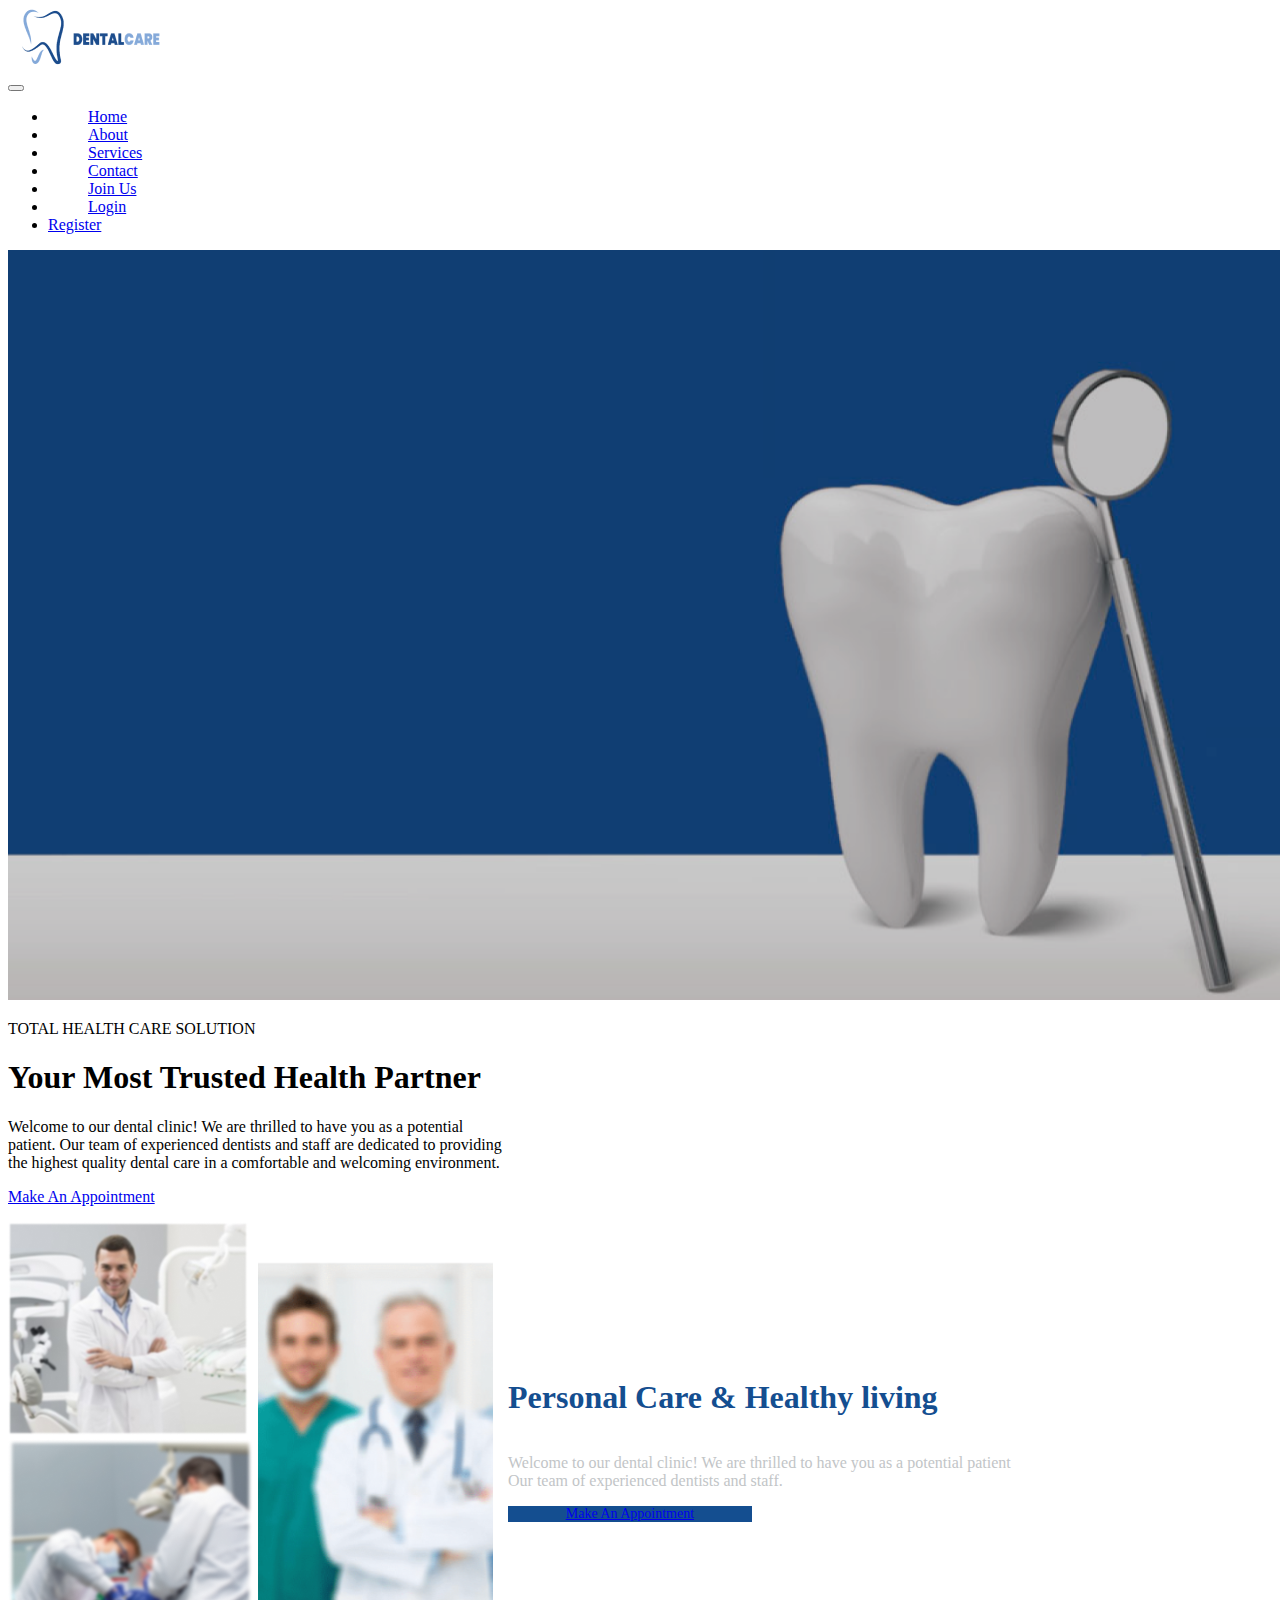
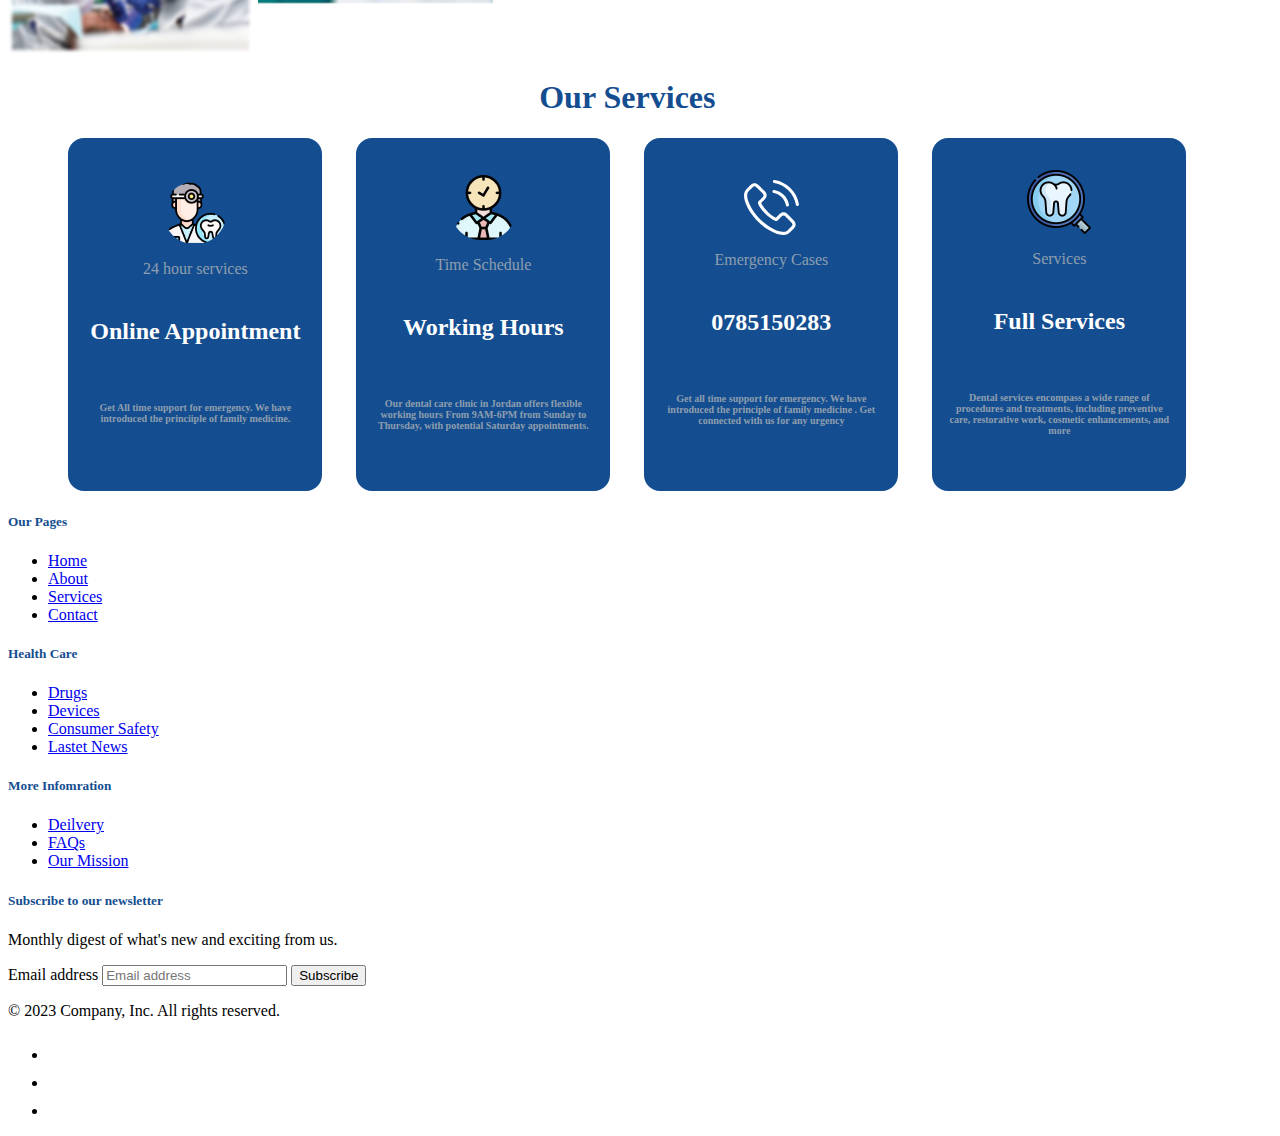
<file: index.html>
<!DOCTYPE html>
<html lang="en">
  <head>
    <meta charset="UTF-8" />
    <meta http-equiv="X-UA-Compatible" content="IE=edge" />
    <meta name="viewport" content="width=device-width, initial-scale=1.0" />
    <title>Home Page</title>
    <link
      href="https://cdn.jsdelivr.net/npm/bootstrap@5.3.0-alpha3/dist/css/bootstrap.min.css"
      rel="stylesheet"
      integrity="sha384-KK94CHFLLe+nY2dmCWGMq91rCGa5gtU4mk92HdvYe+M/SXH301p5ILy+dN9+nJOZ"
      crossorigin="anonymous"
    />
    <link rel="stylesheet" href="./css/index.css" />
    <link rel="stylesheet" href="./css/style.css">
  </head>
  <body>
    <!-- start of nav -->
    <nav class="navbar navbar-expand-lg navbar-light bg-light">
      <div class="container-fluid">
        <div class="the-logo">
          <a class="navbar-brand the-logo" href="./index.html"
            ><img src="./images/logo.png" alt="logo"
          /></a>
        </div>

        <button
          class="navbar-toggler"
          type="button"
          data-bs-toggle="collapse"
          data-bs-target="#navbarSupportedContent"
          aria-controls="navbarSupportedContent"
          aria-expanded="false"
          aria-label="Toggle navigation"
        >
          <span class="navbar-toggler-icon"></span>
        </button>
        <div class="collapse navbar-collapse " id="navbarSupportedContent">
          <ul class="navbar-nav ms-auto mb-2 mb-lg-0 header">
            <li class="nav-item">
              <a class="nav-link active" aria-current="page" href="#">Home</a>
            </li>
            <li class="nav-item">
              <a class="nav-link" href="pages/about.html">About</a>
            </li>
            <li class="nav-item">
              <a class="nav-link" href="pages/services.html">Services</a>
            </li>
            <li class="nav-item">
              <a class="nav-link" href="pages/contact.html">Contact</a>
            </li>
            <li class="nav-item">
              <a class="nav-link" href="pages/joinus.html">Join Us </a>
            </li>
            <li class="nav-item login">
              <a class="nav-link" href="pages/login.html">Login</a>
            </li>
            <li class="nav-item register">
              <a class="btn btn-primary" href="pages/register.html">Register</a>
            </li>
          </ul>
        </div>
      </div>
    </nav>
    <!-- end of nav -->

    <!-- Start of Carousel -->
    <div id="myCarousel" class="carousel slide" data-bs-ride="carousel">
      <div class="carousel-inner">
        <div class="carousel-item active">
          <img
            src="./images/hero.png"
            alt="hero-section-image"
            style="width: 100vw; height: 750px"
          />
          <div class="container hero-section">
            <div class="carousel-caption text-start" style=" width: 40%;
            height: 75%;">
              <p>TOTAL HEALTH CARE SOLUTION</p>
              <h1>Your Most Trusted Health Partner</h1>
              <p>
                Welcome to our dental clinic! We are thrilled to have you as a
                potential patient. Our team of experienced dentists and staff
                are dedicated to providing the highest quality dental care in a
                comfortable and welcoming environment.
              </p>
              <p>
                <a class="btn btn-lg btn-primary" href="./contact.html"
                  >Make An Appointment</a
                >
              </p>
            </div>
          </div>
        </div>
      </div>
    </div>
    <!-- End of Carousel -->

    <div class="layout">
      <div class="container doctors-section">
        <div class="two-pics">
          <img src="./images/image_1.png" alt="doctor image" /><br />
          <img src="./images/image_2.png" alt="a doctor with his patient" />
        </div>
        <div class="one-image">
          <img
            src="./images/image_3.png"
            alt="two doctors image"
            style="margin-top: 40px"
          />
        </div>
        <div class="info">
          <h1>Personal Care & Healthy living</h1>
          <p>
            Welcome to our dental clinic! We are thrilled to have you as a
            potential patient Our team of experienced dentists and staff.
          </p>
          <a
            class="btn btn-lg btn-primary btn-doctor-section"
            href="./contact.html"
            >Make An Appointment</a
          >
        </div>
      </div>
      <!-- Start our team of doctors  -->
      <div class="Doctors-section">
        <h1 style="text-align: center; color: #144e90">Our Services</h1>
        <div class="con-doctors">
          <div class="her">
            <img src="images/dentist 1.png" alt="" class="photo" />
            <p>24 hour services</p>
            <h3>Online Appointment</h3>
            <h6>
              Get All time support for emergency. We have introduced the
              princiiple of family medicine.
            </h6>
          </div>
          <div class="her">
            <img src="images/Worktime.png" alt="" class="photo" />
            <p>Time Schedule</p>
            <h3>Working Hours</h3>
            <h6>
              Our dental care clinic in Jordan offers flexible working hours
              From 9AM-6PM from Sunday to Thursday, with potential Saturday
              appointments.
            </h6>
          </div>
          <div class="her">
            <img src="images/phone.svg" alt="" class="photo" />
            <p>Emergency Cases</h>
            <h3>0785150283</h3>
            <h6>
              Get all time support for emergency. We have introduced the
              principle of family medicine . Get connected with us for any
              urgency
            </h6>
          </div>
          <div class="her">
            <img src="images/Teeth.png" alt="" class="photo" />
            <p>Services</p>
            <h3>Full Services</h3>
            <h6>
              Dental services encompass a wide range of procedures and
              treatments, including preventive care, restorative work, cosmetic
              enhancements, and more
            </h6>
          </div>
        </div>
      </div>
   
      <!-- End our team of doctors -->

      <!-- Start Services Section  -->

      <!-- End Services Section  -->
      <!-- start of footer -->
      <div class="container">
        <footer class="py-5">
          <div class="row">
            <div class="col-6 col-md-2 mb-3 fotr">
              <h5>Our Pages</h5>
              <ul class="nav flex-column">
                <li class="nav-item mb-2">
                  <a href="#" class="nav-link p-0 text-muted footer-hover">Home</a>
                </li>
                <li class="nav-item mb-2">
                  <a href="#" class="nav-link p-0 text-muted footer-hover">About</a>
                </li>
                <li class="nav-item mb-2">
                  <a href="#" class="nav-link p-0 text-muted footer-hover">Services</a>

                </li>
                <li class="nav-item mb-2">
                  <a href="#" class="nav-link p-0 text-muted footer-hover">Contact</a>
                </li>
             
              </ul>
            </div>
            <div class="col-6 col-md-2 mb-3 fotr">
              <h5> Health Care </h5>
              <ul class="nav flex-column">
          
                <li class="nav-item mb-2">
                  <a href="#" class="nav-link p-0 text-muted footer-hover">Drugs </a>
                </li>
                <li class="nav-item mb-2">
                  <a href="#" class="nav-link p-0 text-muted footer-hover">Devices</a>
                </li>
                <li class="nav-item mb-2">
                  <a href="#" class="nav-link p-0 text-muted footer-hover">Consumer Safety</a>
                </li>
                <li class="nav-item mb-2">
                  <a href="#" class="nav-link p-0 text-muted footer-hover">  Lastet News
                  </a>
                </li>
              </ul>
            </div>
            <div class="col-6 col-md-2 mb-3 fotr">
              <h5> More Infomration</h5>
              <ul class="nav flex-column">
          
                <li class="nav-item mb-2">
                  <a href="#" class="nav-link p-0 text-muted footer-hover">Deilvery</a>
                </li>
                <li class="nav-item mb-2">
                  <a href="#" class="nav-link p-0 text-muted footer-hover">FAQs</a>
                </li>
                <li class="nav-item mb-2">
                  <a href="#" class="nav-link p-0 text-muted footer-hover">Our Mission </a>
                </li>
              </ul>
            </div>

           


            <div class="col-md-5 offset-md-1 mb-3 fotr">
              <form>
                <h5>Subscribe to our newsletter</h5>
                <p>Monthly digest of what's new and exciting from us.</p>
                <div class="d-flex flex-column flex-sm-row w-100 gap-2">
                  <label for="newsletter1" class="visually-hidden"
                    >Email address</label
                  >
                  <input
                    id="newsletter1"
                    type="text"
                    class="form-control"
                    placeholder="Email address"
                  />
                  <button class="btn  btn-primary" type="button">
                    Subscribe
                  </button>
                </div>
              </form>
            </div>
          </div>

          <div
            class="d-flex flex-column flex-sm-row justify-content-between py-4 my-4 border-top"
          >
            <p>&copy; 2023 Company, Inc. All rights reserved.</p>
            <ul class="list-unstyled d-flex">
              <li class="ms-3">
                <a class="link-dark" href="#"
                  ><svg class="bi" width="24" height="24">
                    <use xlink:href="#twitter" /></svg
                ></a>
              </li>
              <li class="ms-3">
                <a class="link-dark" href="#"
                  ><svg class="bi" width="24" height="24">
                    <use xlink:href="#instagram" /></svg
                ></a>
              </li>
              <li class="ms-3">
                <a class="link-dark" href="#"
                  ><svg class="bi" width="24" height="24">
                    <use xlink:href="#facebook" /></svg
                ></a>
              </li>
            </ul>
          </div>
        </footer>
      </div>
      <!-- end of footer -->
    </div>

    <script
      src="https://cdn.jsdelivr.net/npm/bootstrap@5.3.0-alpha3/dist/js/bootstrap.bundle.min.js"
      integrity="sha384-ENjdO4Dr2bkBIFxQpeoTz1HIcje39Wm4jDKdf19U8gI4ddQ3GYNS7NTKfAdVQSZe"
      crossorigin="anonymous"
    ></script>
  </body>
</html>
</file>
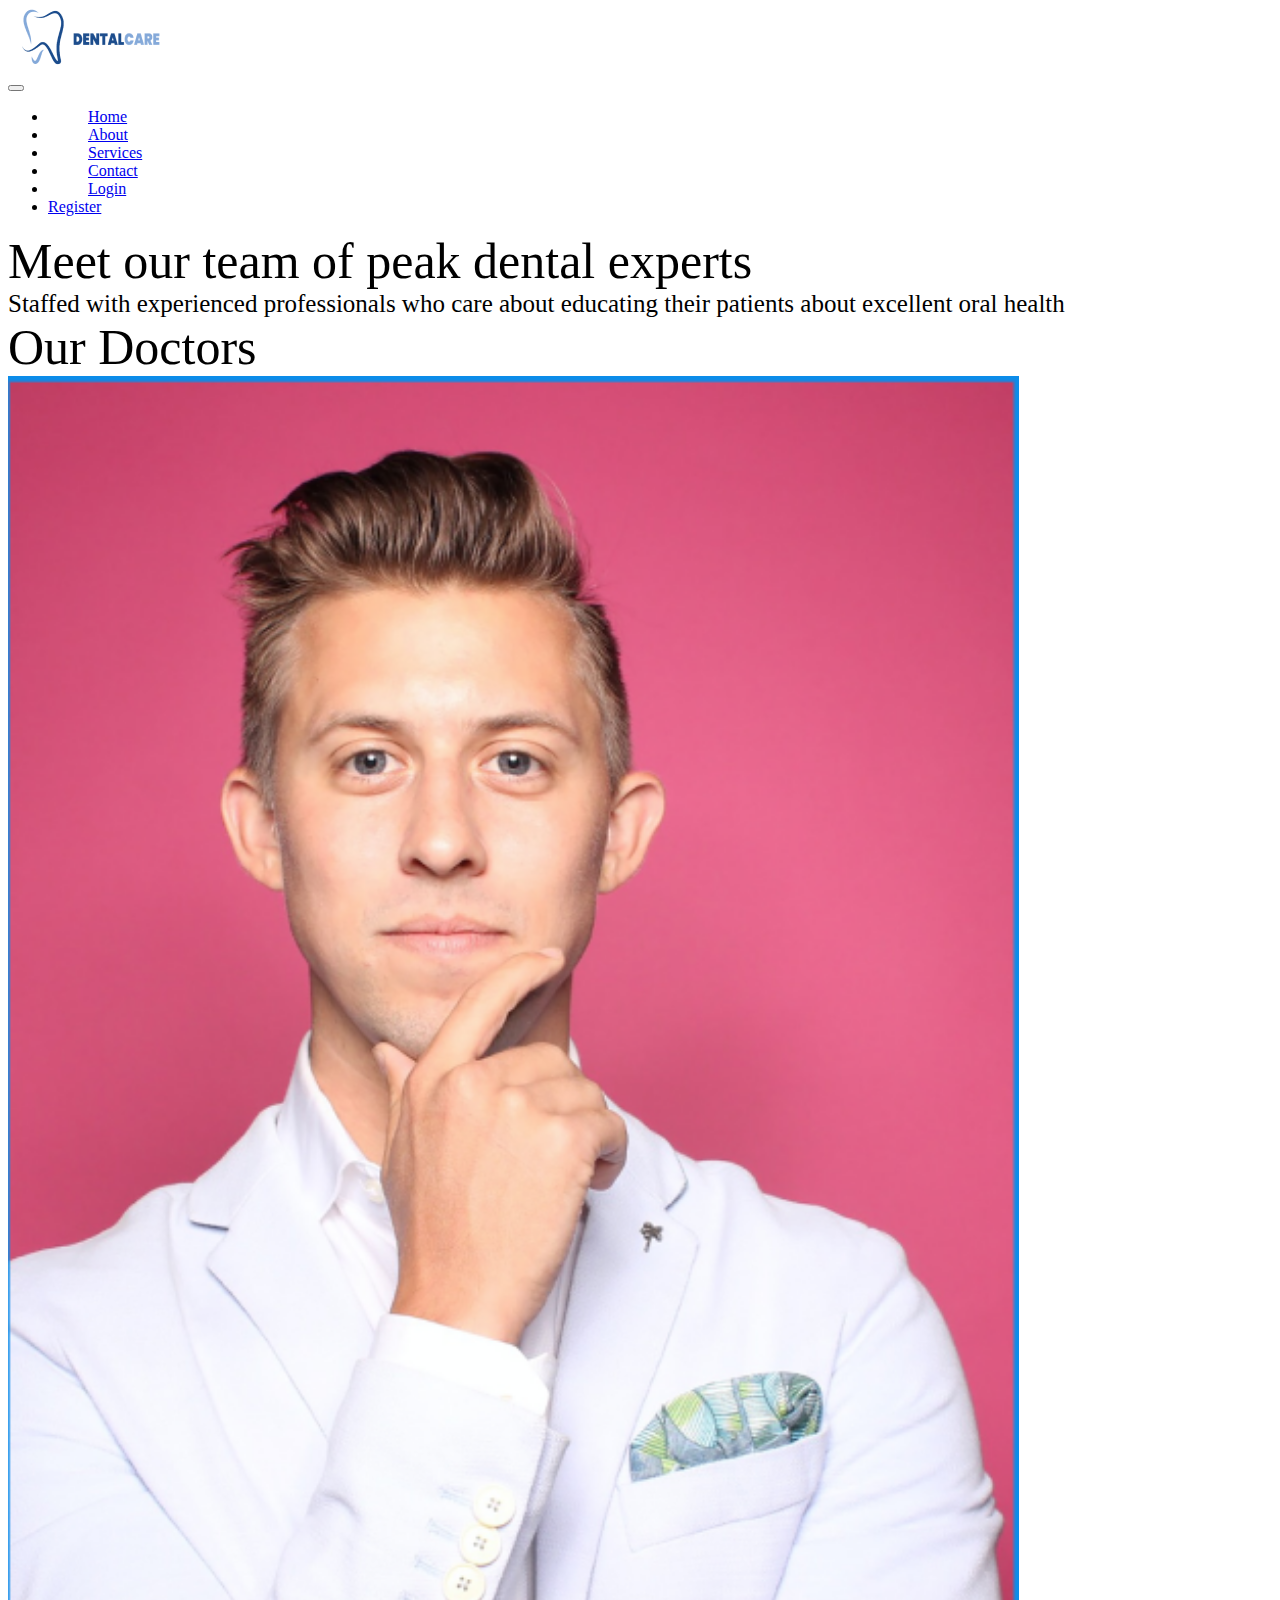
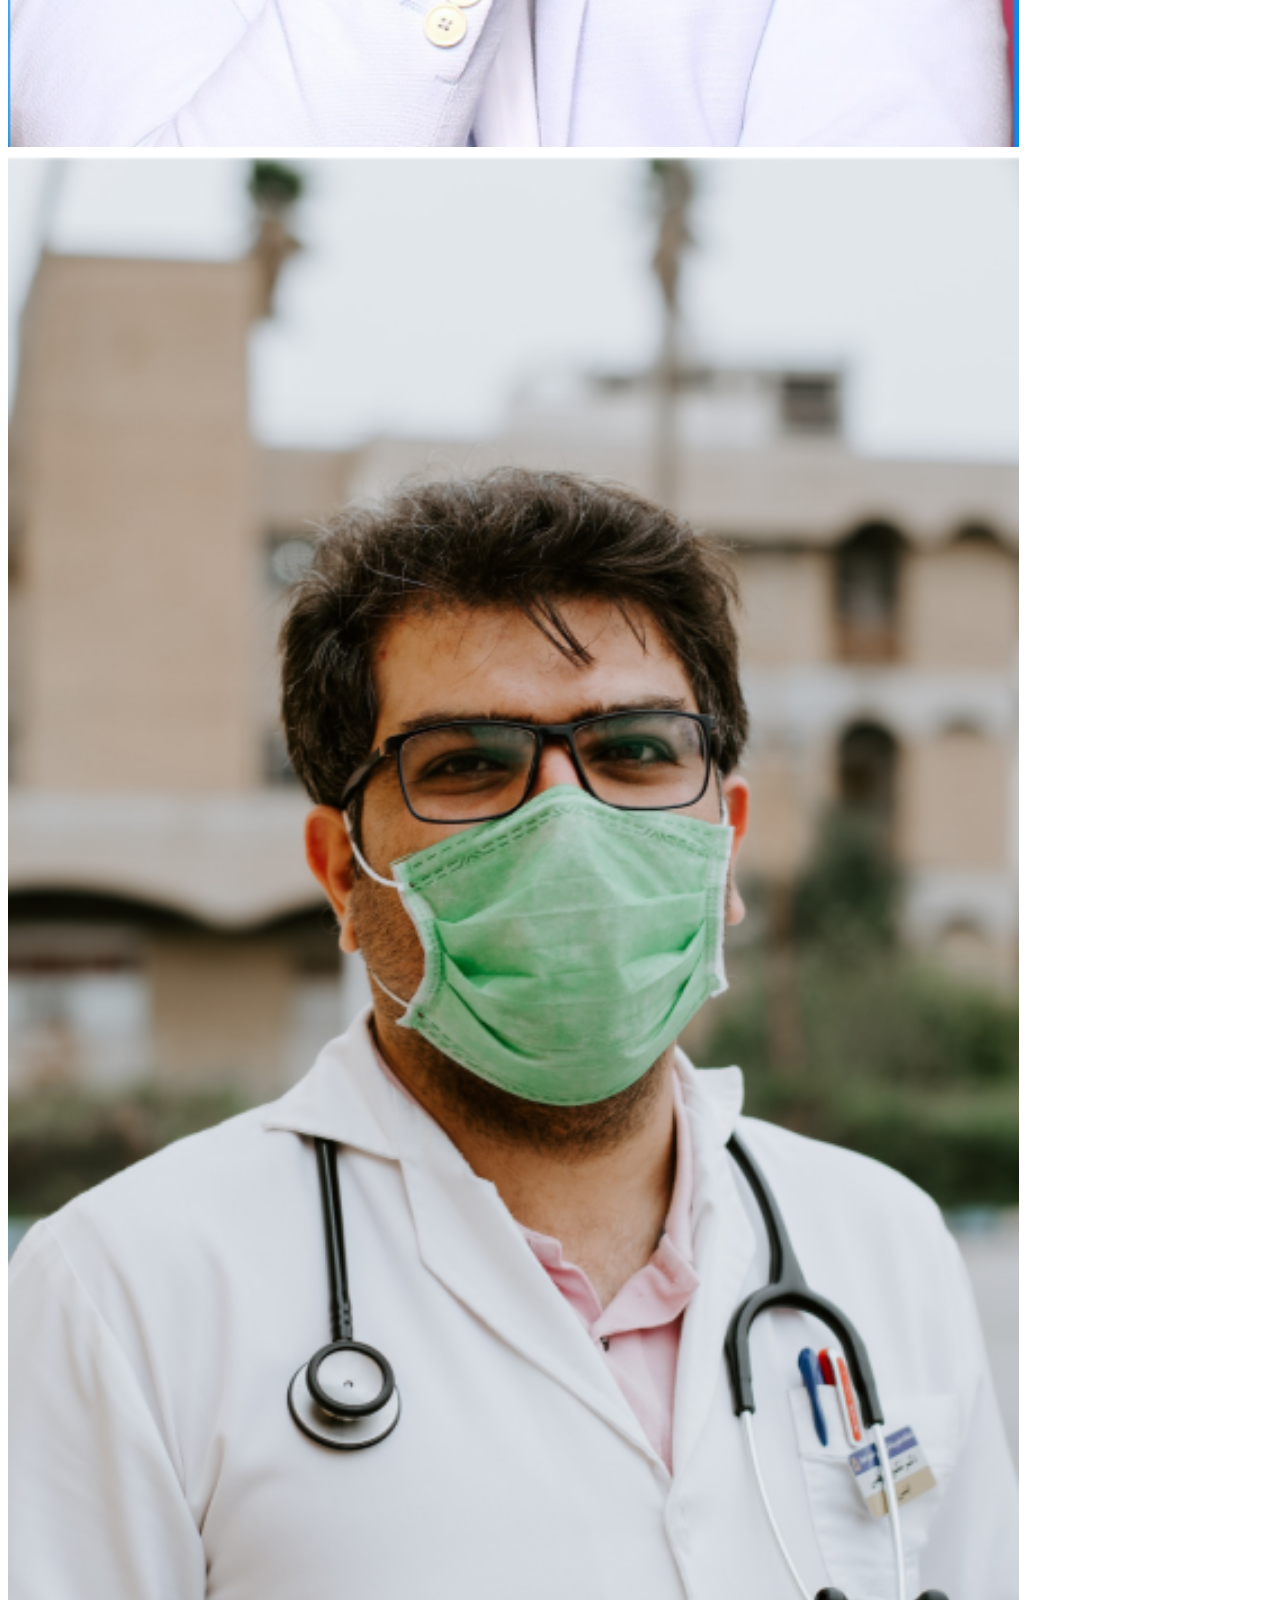
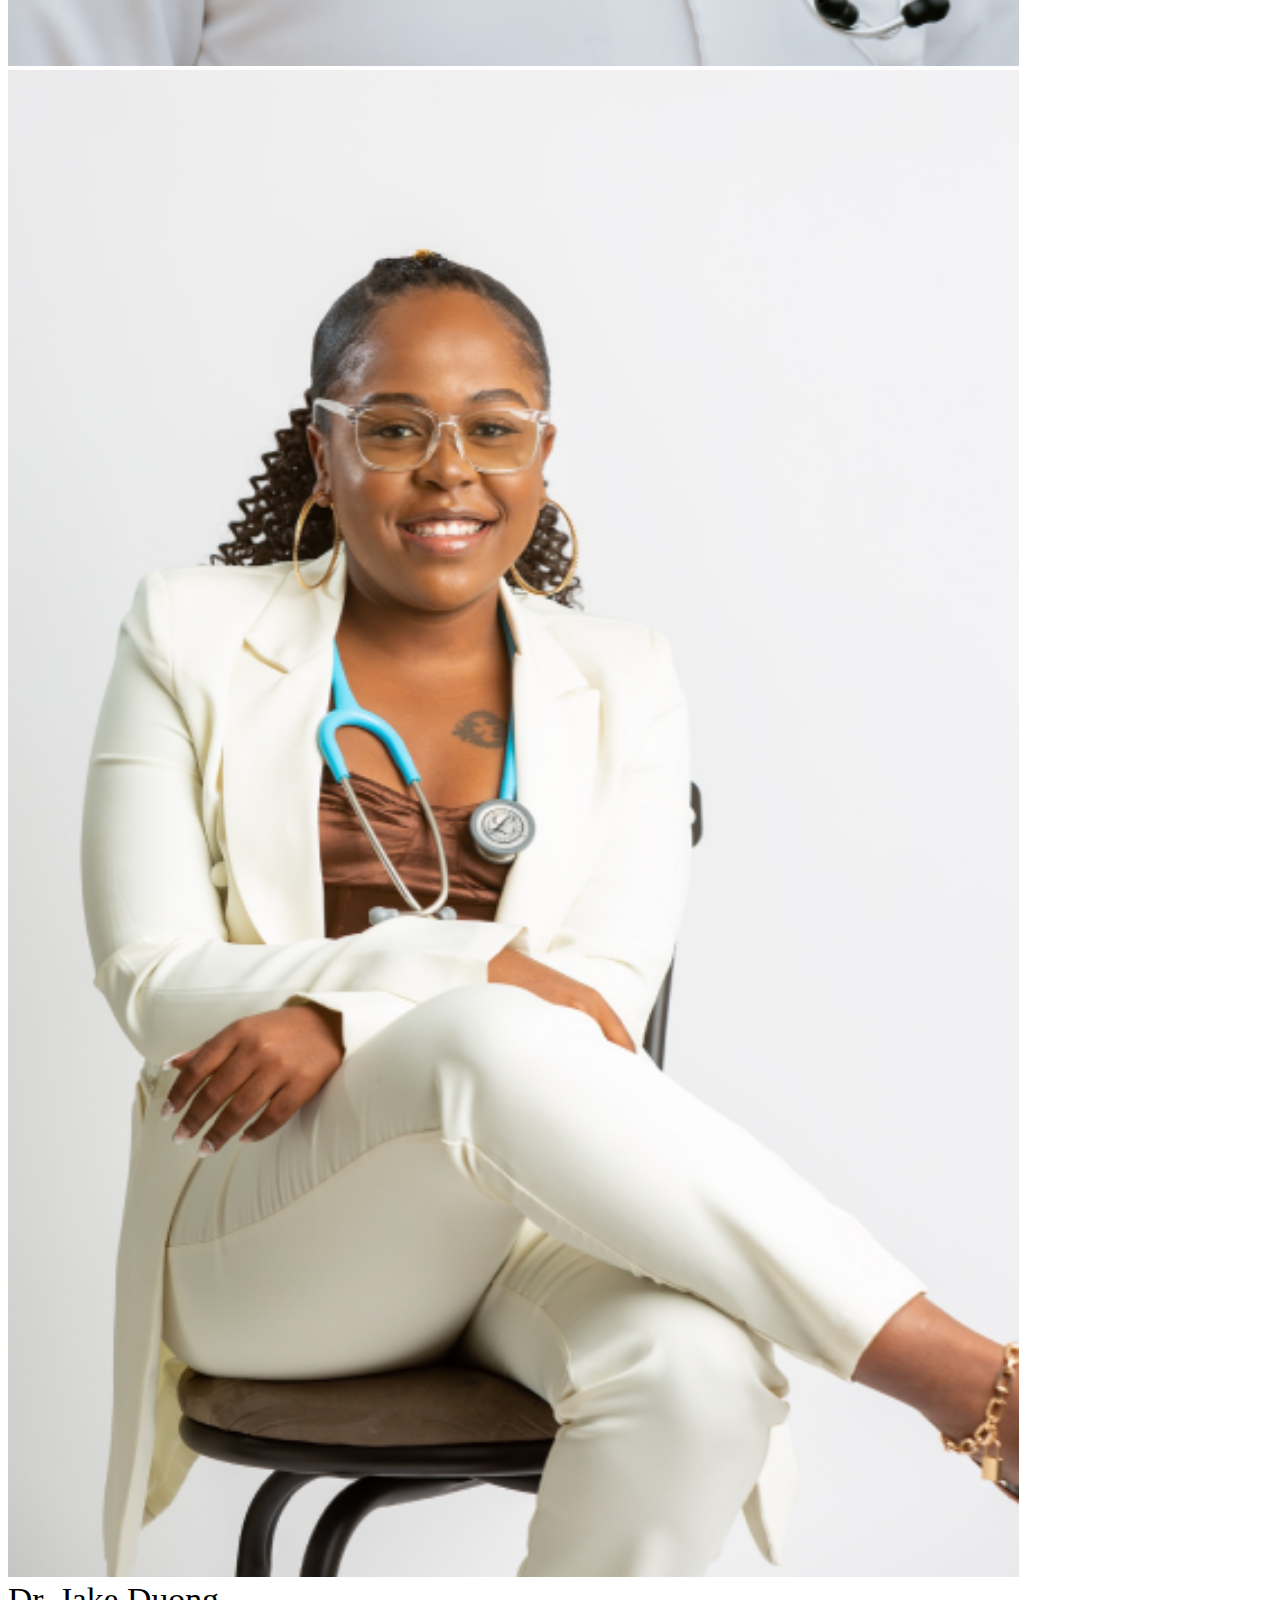
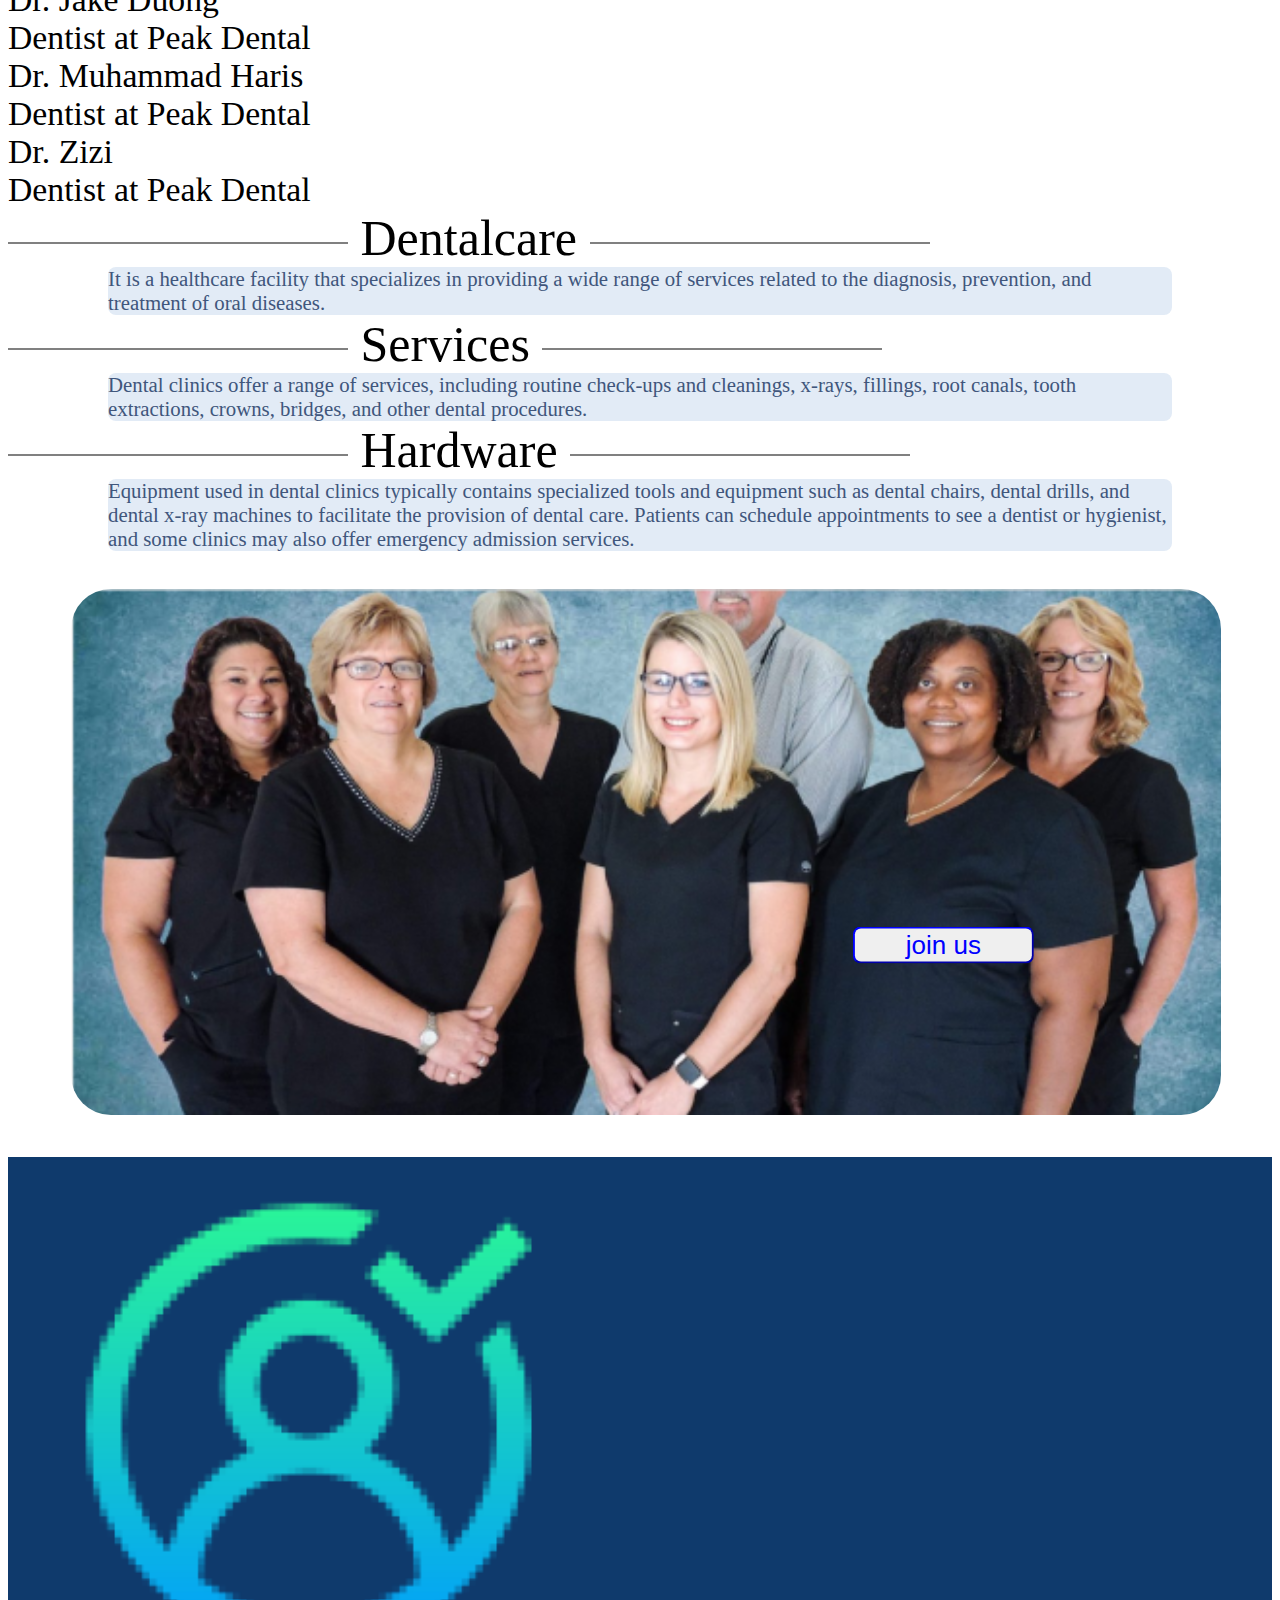
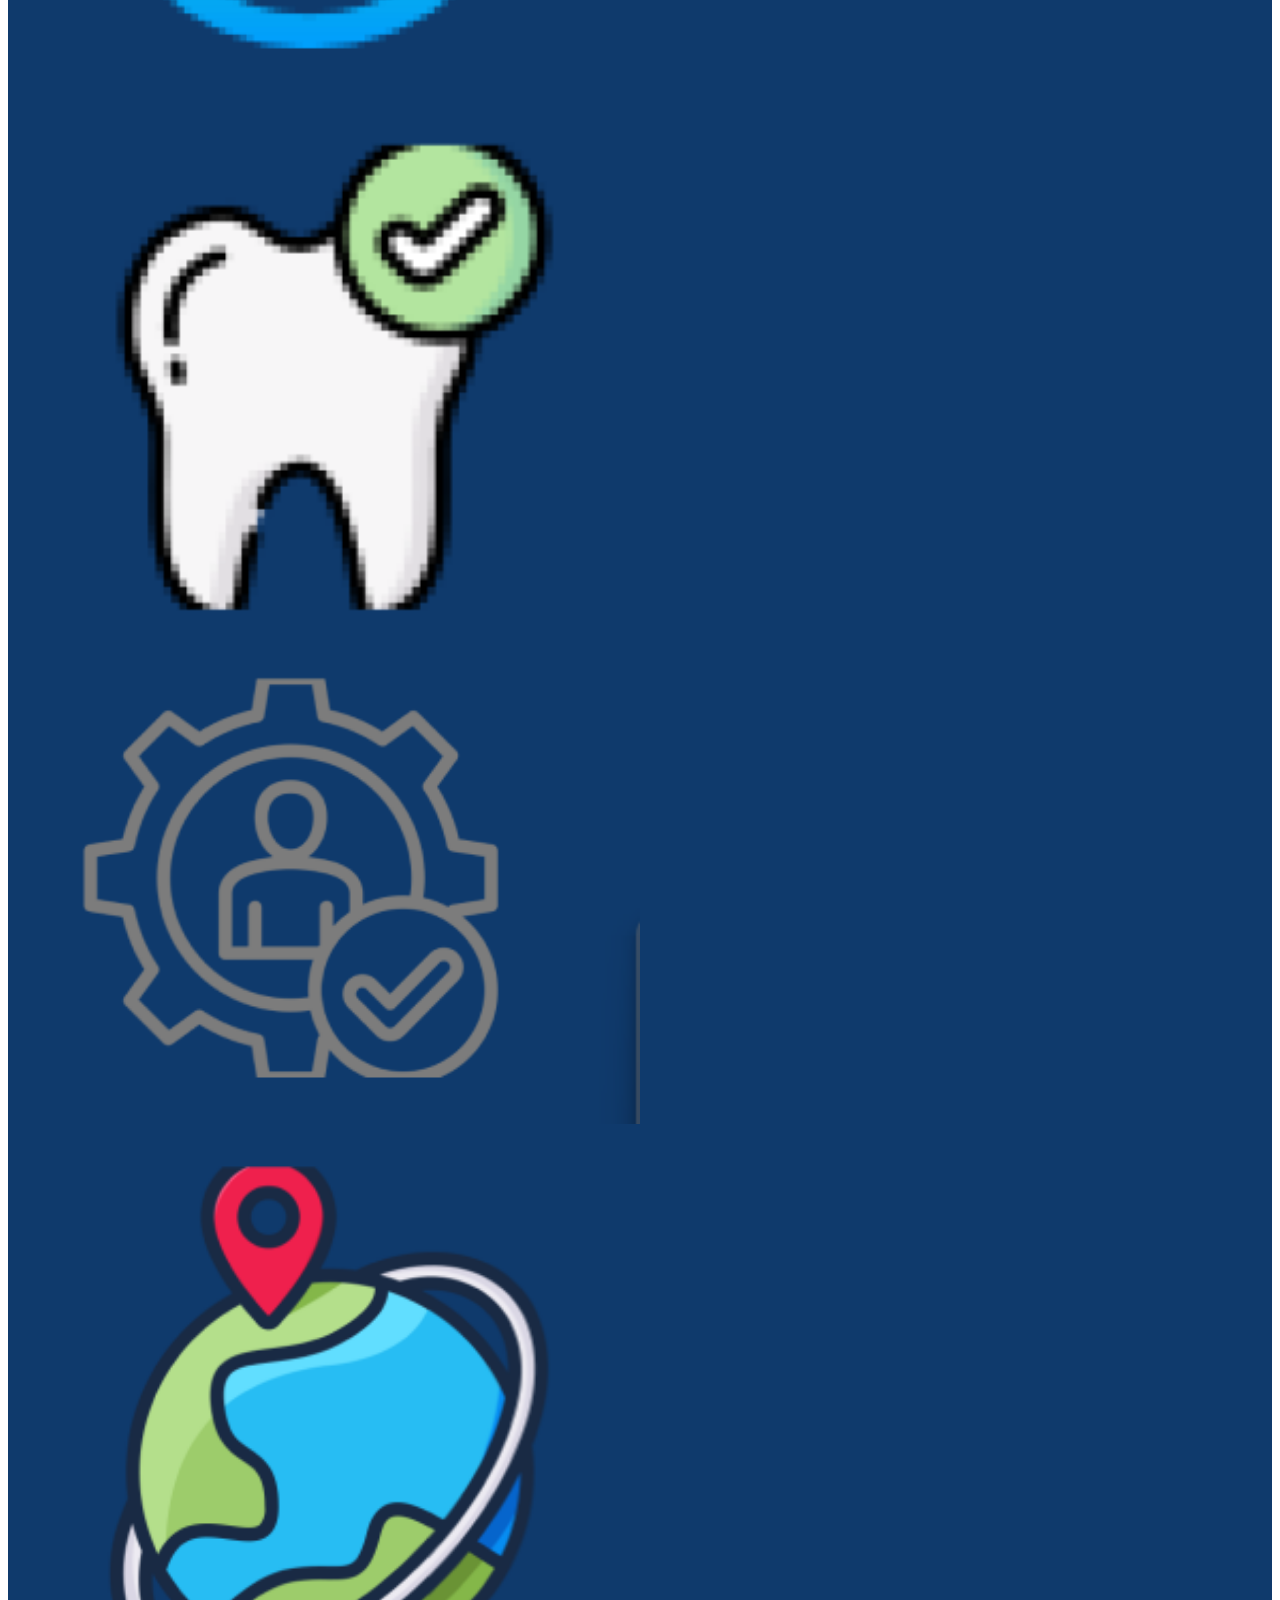
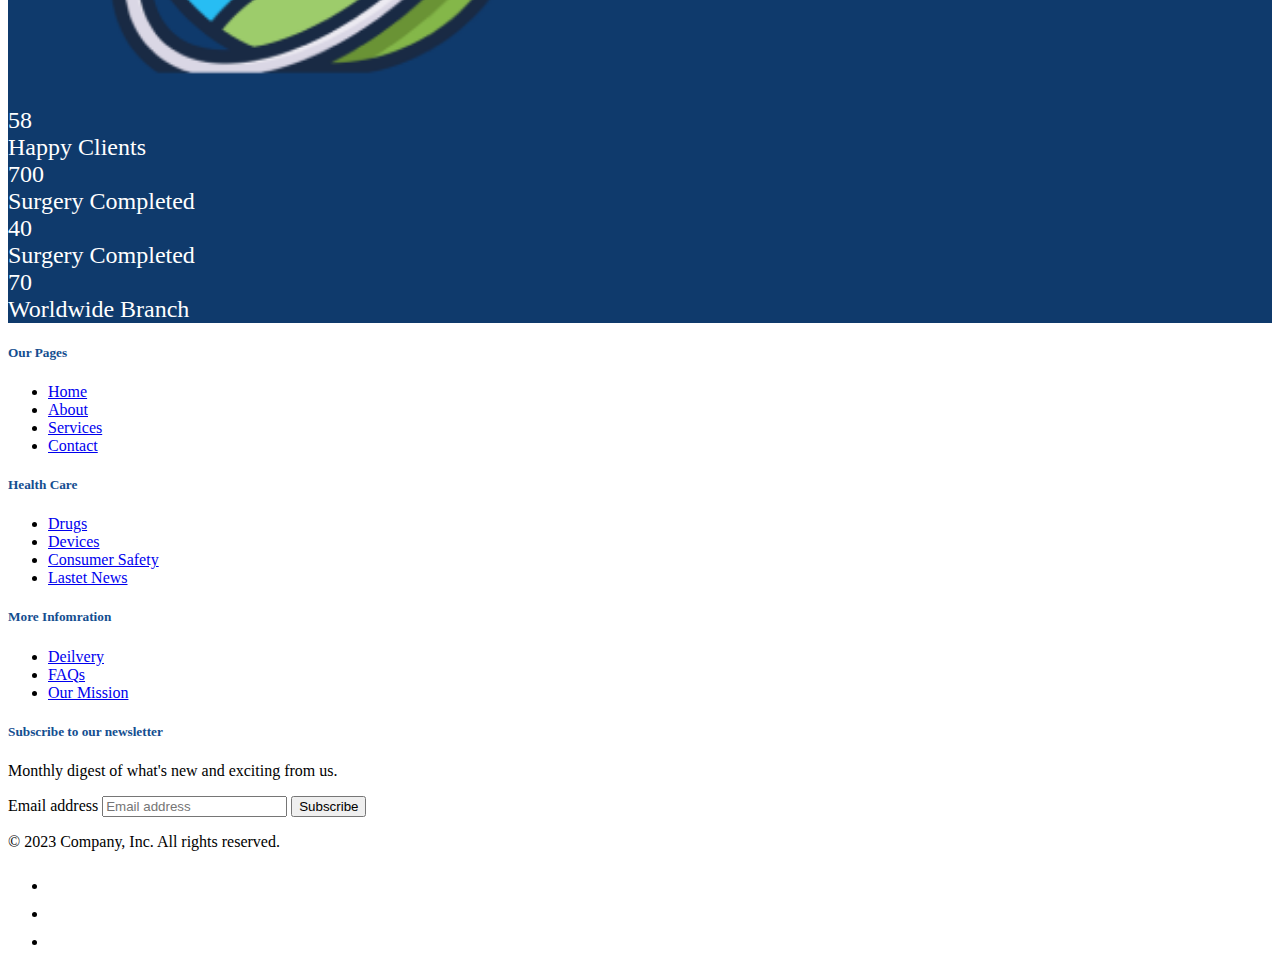
<file: about.html>
<!DOCTYPE html>
<html lang="en">
  <head>
    <meta charset="UTF-8" />
    <meta http-equiv="X-UA-Compatible" content="IE=edge" />
    <meta name="viewport" content="width=device-width, initial-scale=1.0" />
    <link rel="stylesheet" href="css/about.css" />
    <link
      href="https://cdn.jsdelivr.net/npm/bootstrap@5.3.0-alpha3/dist/css/bootstrap.min.css"
      rel="stylesheet"
      integrity="sha384-KK94CHFLLe+nY2dmCWGMq91rCGa5gtU4mk92HdvYe+M/SXH301p5ILy+dN9+nJOZ"
      crossorigin="anonymous"
    />
    <script
      src="https://cdn.jsdelivr.net/npm/bootstrap@5.3.0-alpha3/dist/js/bootstrap.bundle.min.js"
      integrity="sha384-ENjdO4Dr2bkBIFxQpeoTz1HIcje39Wm4jDKdf19U8gI4ddQ3GYNS7NTKfAdVQSZe"
      crossorigin="anonymous"
    ></script>
    <title>about</title>
  </head>
  <body>
    <!-- start of nav -->
    <nav class="navbar navbar-expand-lg navbar-light bg-light">
      <div class="container-fluid">
        <div class="the-logo">
          <a class="navbar-brand the-logo" href="./index.html"
            ><img src="./images/logo.png" alt="logo"
          /></a>
        </div>

        <button
          class="navbar-toggler"
          type="button"
          data-bs-toggle="collapse"
          data-bs-target="#navbarSupportedContent"
          aria-controls="navbarSupportedContent"
          aria-expanded="false"
          aria-label="Toggle navigation"
        >
          <span class="navbar-toggler-icon"></span>
        </button>
        <div class="collapse navbar-collapse" id="navbarSupportedContent">
          <ul class="navbar-nav ms-auto mb-2 mb-lg-0 header">
            <li class="nav-item">
              <a class="nav-link" aria-current="page" href="index.html">Home</a>
            </li>
            <li class="nav-item">
              <a class="nav-link active" href="#">About</a>
            </li>
            <li class="nav-item">
              <a class="nav-link" href="services.html">Services</a>
            </li>
            <li class="nav-item">
              <a class="nav-link" href="contact.html">Contact</a>
            </li>
            <li class="nav-item login">
              <a class="nav-link" href="login.html">Login</a>
            </li>
            <li class="nav-item register">
              <a class="btn btn-primary" href="register.html">Register</a>
            </li>
          </ul>
        </div>
      </div>
    </nav>
    <!-- end of nav -->

    <div class="row justify-content-center">
      <div class="col-12 d-flex justify-content-center">
        <label style="font-size: 50px"
          >Meet our team of peak dental experts</label
        >
      </div>
    </div>
    <div class="row justify-content-center">
      <div class="col-12 d-flex justify-content-center">
        <label style="font-size: 25px"
          >Staffed with experienced professionals who care about educating their
          patients about excellent oral health</label
        >
      </div>
    </div>
    <div class="row justify-content-center">
      <div class="col-12 d-flex justify-content-center">
        <label style="font-size: 50px">Our Doctors</label>
      </div>
    </div>
    <div class="row justify-content-center">
      <div class="col-4 d-flex justify-content-center p-2">
        <img
          src="images/Screenshot 2023-04-14 163851.png"
          alt=""
          height="80%"
          width="80%"
        />
      </div>
      <div class="col-4 d-flex justify-content-center">
        <img
          src="images/Screenshot 2023-04-14 163932.png"
          alt=""
          height="80%"
          width="80%"
        />
      </div>
      <div class="col-4 d-flex justify-content-center">
        <img
          src="images/Screenshot 2023-04-14 163944.png"
          alt=""
          height="80%"
          width="80%"
        />
      </div>
    </div>
    <div class="row justify-content-center">
      <div class="col-4 d-flex justify-content-center p-2">
        <label style="font-size: 211%; margin-top: -110px"
          >Dr. Jake Duong<br />Dentist at Peak Dental</label
        >
      </div>
      <div class="col-4 d-flex justify-content-center p-2">
        <label style="font-size: 211%; margin-top: -110px"
          >Dr. Muhammad Haris<br />Dentist at Peak Dental</label
        >
      </div>
      <div class="col-4 d-flex justify-content-center p-2">
        <label style="font-size: 211%; margin-top: -110px"
          >Dr. Zizi<br />Dentist at Peak Dental</label
        >
      </div>
    </div>
    <div
      style="font-size: 50px"
      class="sectionTitle container-fluid text-center my-4"
    >
      <span
        style="
          display: inline-block;
          width: 340px;
          border-bottom: 2px solid gray;
          margin-bottom: 11px;
        "
        class="line"
      ></span>
      Dentalcare
      <span
        style="
          display: inline-block;
          width: 340px;
          border-bottom: 2px solid gray;
          margin-bottom: 11px;
        "
        class="line"
      ></span>
    </div>
    <div class="text">
      It is a healthcare facility that specializes in providing a wide range of
      services related to the diagnosis, prevention, and treatment of oral
      diseases.
    </div>
    <div
      style="font-size: 50px"
      class="sectionTitle container-fluid text-center my-4"
    >
      <span
        style="
          display: inline-block;
          width: 340px;
          border-bottom: 2px solid gray;
          margin-bottom: 11px;
        "
        class="line"
      ></span>
      Services
      <span
        style="
          display: inline-block;
          width: 340px;
          border-bottom: 2px solid gray;
          margin-bottom: 11px;
        "
        class="line"
      ></span>
    </div>
    <div class="text">
      Dental clinics offer a range of services, including routine check-ups and
      cleanings, x-rays, fillings, root canals, tooth extractions, crowns,
      bridges, and other dental procedures.
    </div>
    <div
      style="font-size: 50px"
      class="sectionTitle container-fluid text-center my-4"
    >
      <span
        style="
          display: inline-block;
          width: 340px;
          border-bottom: 2px solid gray;
          margin-bottom: 11px;
        "
        class="line"
      ></span>
      Hardware
      <span
        style="
          display: inline-block;
          width: 340px;
          border-bottom: 2px solid gray;
          margin-bottom: 11px;
        "
        class="line"
      ></span>
    </div>
    <div class="text">
      Equipment used in dental clinics typically contains specialized tools and
      equipment such as dental chairs, dental drills, and dental x-ray machines
      to facilitate the provision of dental care. Patients can schedule
      appointments to see a dentist or hygienist, and some clinics may also
      offer emergency admission services.
    </div>
    <div class="image-container">
      <img src="images/Screenshot 2023-04-14 172729.png" alt="Your Image" />
      <button class="button">join us</button>
    </div>
    <div class="skils">
      <div class="row justify-content-center">
        <div class="col-3 d-flex justify-content-center p-2">
          <img
            src="images/Screenshot 2023-04-15 044341.png"
            alt=""
            height="60%"
            width="50%"
          />
        </div>
        <div class="col-3 d-flex justify-content-center">
          <img
            src="images/Screenshot 2023-04-15 044355.png"
            alt=""
            height="60%"
            width="50%"
          />
        </div>
        <div class="col-3 d-flex justify-content-center">
          <img
            src="images/Screenshot 2023-04-15 044407.png"
            alt=""
            height="60%"
            width="50%"
          />
        </div>
        <div class="col-3 d-flex justify-content-center">
          <img
            src="images/Screenshot 2023-04-15 044415.png"
            alt=""
            height="60%"
            width="50%"
          />
        </div>
      </div>
      <div class="row justify-content-center">
        <div class="col-3 d-flex justify-content-center p-2">
          <label style="font-size: 150%; margin-top: -15%; text-align: center"
            >58<br />Happy Clients</label
          >
        </div>
        <div class="col-3 d-flex justify-content-center p-2">
          <label style="font-size: 150%; margin-top: -15%; text-align: center"
            >700<br />Surgery Completed</label
          >
        </div>
        <div class="col-3 d-flex justify-content-center p-2">
          <label style="font-size: 150%; margin-top: -15%; text-align: center"
            >40<br />Surgery Completed</label
          >
        </div>
        <div class="col-3 d-flex justify-content-center p-2">
          <label style="font-size: 150%; margin-top: -15%; text-align: center"
            >70<br />Worldwide Branch</label
          >
        </div>
      </div>
    </div>
    <div class="container">
      <footer class="py-5">
        <div class="row">
          <div class="col-6 col-md-2 mb-3 fotr">
            <h5>Our Pages</h5>
            <ul class="nav flex-column">
              <li class="nav-item mb-2">
                <a href="#" class="nav-link p-0 text-muted footer-hover"
                  >Home</a
                >
              </li>
              <li class="nav-item mb-2">
                <a href="#" class="nav-link p-0 text-muted footer-hover"
                  >About</a
                >
              </li>
              <li class="nav-item mb-2">
                <a href="#" class="nav-link p-0 text-muted footer-hover"
                  >Services</a
                >
              </li>
              <li class="nav-item mb-2">
                <a href="#" class="nav-link p-0 text-muted footer-hover"
                  >Contact</a
                >
              </li>
            </ul>
          </div>
          <div class="col-6 col-md-2 mb-3 fotr">
            <h5>Health Care</h5>
            <ul class="nav flex-column">
              <li class="nav-item mb-2">
                <a href="#" class="nav-link p-0 text-muted footer-hover"
                  >Drugs
                </a>
              </li>
              <li class="nav-item mb-2">
                <a href="#" class="nav-link p-0 text-muted footer-hover"
                  >Devices</a
                >
              </li>
              <li class="nav-item mb-2">
                <a href="#" class="nav-link p-0 text-muted footer-hover"
                  >Consumer Safety</a
                >
              </li>
              <li class="nav-item mb-2">
                <a href="#" class="nav-link p-0 text-muted footer-hover">
                  Lastet News
                </a>
              </li>
            </ul>
          </div>
          <div class="col-6 col-md-2 mb-3 fotr">
            <h5>More Infomration</h5>
            <ul class="nav flex-column">
              <li class="nav-item mb-2">
                <a href="#" class="nav-link p-0 text-muted footer-hover"
                  >Deilvery</a
                >
              </li>
              <li class="nav-item mb-2">
                <a href="#" class="nav-link p-0 text-muted footer-hover"
                  >FAQs</a
                >
              </li>
              <li class="nav-item mb-2">
                <a href="#" class="nav-link p-0 text-muted footer-hover"
                  >Our Mission
                </a>
              </li>
            </ul>
          </div>

          <div class="col-md-5 offset-md-1 mb-3 fotr">
            <form>
              <h5>Subscribe to our newsletter</h5>
              <p>Monthly digest of what's new and exciting from us.</p>
              <div class="d-flex flex-column flex-sm-row w-100 gap-2">
                <label for="newsletter1" class="visually-hidden"
                  >Email address</label
                >
                <input
                  id="newsletter1"
                  type="text"
                  class="form-control"
                  placeholder="Email address"
                />
                <button class="btn btn-primary" type="button">Subscribe</button>
              </div>
            </form>
          </div>
        </div>

        <div
          class="d-flex flex-column flex-sm-row justify-content-between py-4 my-4 border-top"
        >
          <p>&copy; 2023 Company, Inc. All rights reserved.</p>
          <ul class="list-unstyled d-flex">
            <li class="ms-3">
              <a class="link-dark" href="#"
                ><svg class="bi" width="24" height="24">
                  <use xlink:href="#twitter" /></svg
              ></a>
            </li>
            <li class="ms-3">
              <a class="link-dark" href="#"
                ><svg class="bi" width="24" height="24">
                  <use xlink:href="#instagram" /></svg
              ></a>
            </li>
            <li class="ms-3">
              <a class="link-dark" href="#"
                ><svg class="bi" width="24" height="24">
                  <use xlink:href="#facebook" /></svg
              ></a>
            </li>
          </ul>
        </div>
      </footer>
    </div>
  </body>
</html>
</file>
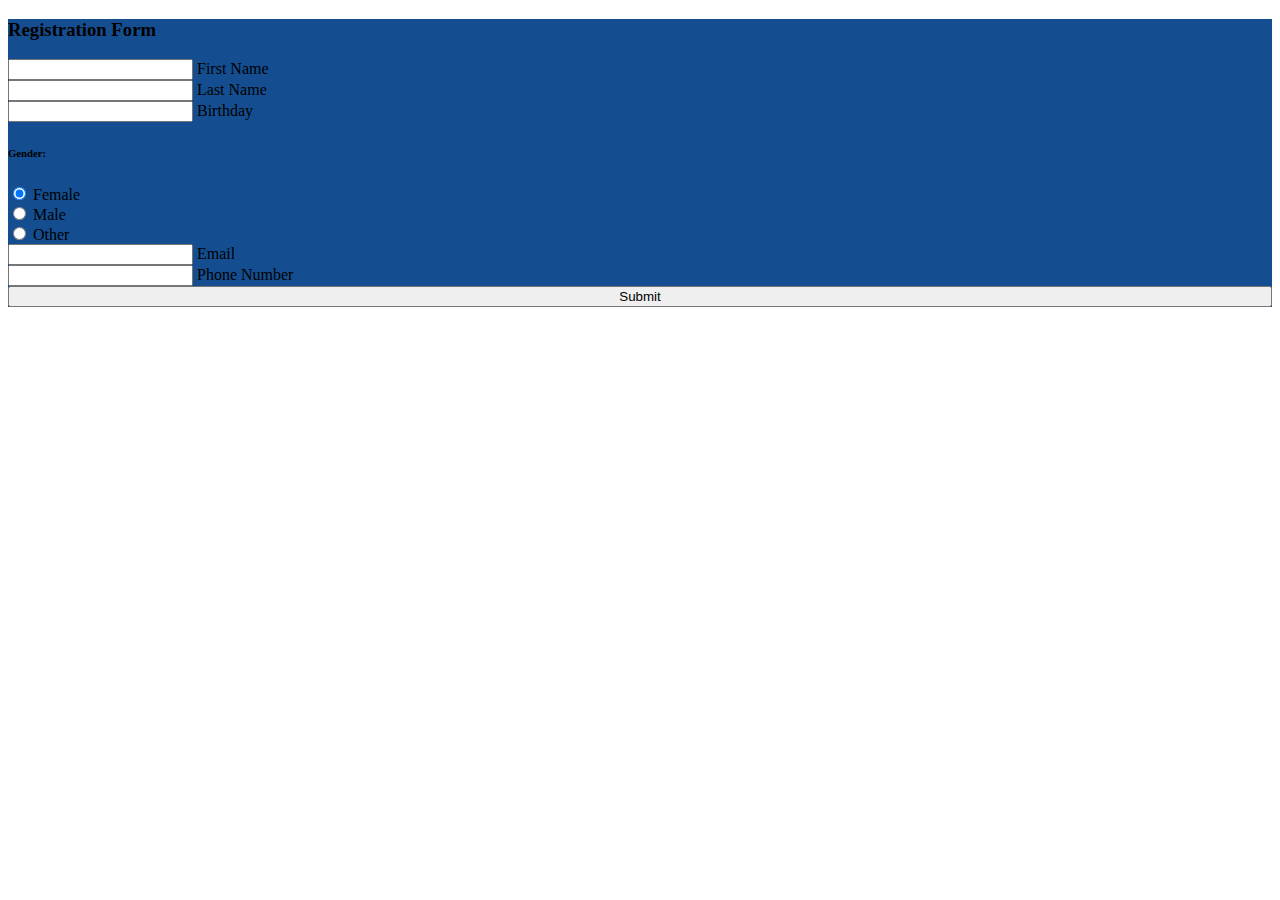
<file: register.html>
<!DOCTYPE html>
<html lang="en">
<head>
  <meta charset="UTF-8">
  <meta http-equiv="X-UA-Compatible" content="IE=edge">
  <meta name="viewport" content="width=device-width, initial-scale=1.0">
  <title>Register</title>
  <link href="https://cdn.jsdelivr.net/npm/bootstrap@5.3.0-alpha3/dist/css/bootstrap.min.css" rel="stylesheet" integrity="sha384-KK94CHFLLe+nY2dmCWGMq91rCGa5gtU4mk92HdvYe+M/SXH301p5ILy+dN9+nJOZ" crossorigin="anonymous">
  <link rel="stylesheet" href="./css/register.css">
</head>
<body>
  <section class="vh-100 background">
    <div class="container py-5 h-100">
      <div class="row justify-content-center align-items-center h-100">
        <div class="col-12 col-lg-9 col-xl-7">
          <div class="card shadow-2-strong card-registration" style="border-radius: 15px;">
            <div class="card-body">
              <h3 class="mb-4 pb-2 pb-md-0 mb-md-5">Registration Form</h3>
              <form>
  
                <div class="row">
                  <div class="col-md-6 mb-4">
  
                    <div class="form-outline">
                      <input type="text" id="firstName" class="form-control form-control-lg" />
                      <label class="form-label" for="firstName">First Name</label>
                    </div>
  
                  </div>
                  <div class="col-md-6 mb-4">
  
                    <div class="form-outline">
                      <input type="text" id="lastName" class="form-control form-control-lg" />
                      <label class="form-label" for="lastName">Last Name</label>
                    </div>
  
                  </div>
                </div>
  
                <div class="row">
                  <div class="col-md-6 mb-4 d-flex align-items-center">
  
                    <div class="form-outline datepicker w-100">
                      <input type="text" class="form-control form-control-lg" id="birthdayDate" />
                      <label for="birthdayDate" class="form-label">Birthday</label>
                    </div>
  
                  </div>
                  <div class="col-md-6 mb-4">
  
                    <h6 class="mb-2 pb-1">Gender: </h6>
  
                    <div class="form-check form-check-inline">
                      <input class="form-check-input" type="radio" name="inlineRadioOptions" id="femaleGender"
                        value="option1" checked />
                      <label class="form-check-label" for="femaleGender">Female</label>
                    </div>
  
                    <div class="form-check form-check-inline">
                      <input class="form-check-input" type="radio" name="inlineRadioOptions" id="maleGender"
                        value="option2" />
                      <label class="form-check-label" for="maleGender">Male</label>
                    </div>
  
                    <div class="form-check form-check-inline">
                      <input class="form-check-input" type="radio" name="inlineRadioOptions" id="otherGender"
                        value="option3" />
                      <label class="form-check-label" for="otherGender">Other</label>
                    </div>
  
                  </div>
                </div>
  
                <div class="row">
                  <div class="col-md-6 mb-4 pb-2">
  
                    <div class="form-outline">
                      <input type="email" id="emailAddress" class="form-control form-control-lg" />
                      <label class="form-label" for="emailAddress">Email</label>
                    </div>
  
                  </div>
                  <div class="col-md-6 mb-4 pb-2">
  
                    <div class="form-outline">
                      <input type="tel" id="phoneNumber" class="form-control form-control-lg" />
                      <label class="form-label" for="phoneNumber">Phone Number</label>
                    </div>
  
                  </div>
                </div>
                <div  style="text-align: center;">
                  <input class="btn btn-primary btn-lg" type="submit" value="Submit" style="width: 100%;"/>
                </div>
              </form>
            </div>
          </div>
        </div>
      </div>
    </div>
  </section>
  
  <script src="https://cdn.jsdelivr.net/npm/bootstrap@5.3.0-alpha3/dist/js/bootstrap.bundle.min.js" integrity="sha384-ENjdO4Dr2bkBIFxQpeoTz1HIcje39Wm4jDKdf19U8gI4ddQ3GYNS7NTKfAdVQSZe" crossorigin="anonymous"></script>
</body>
</html>
</file>
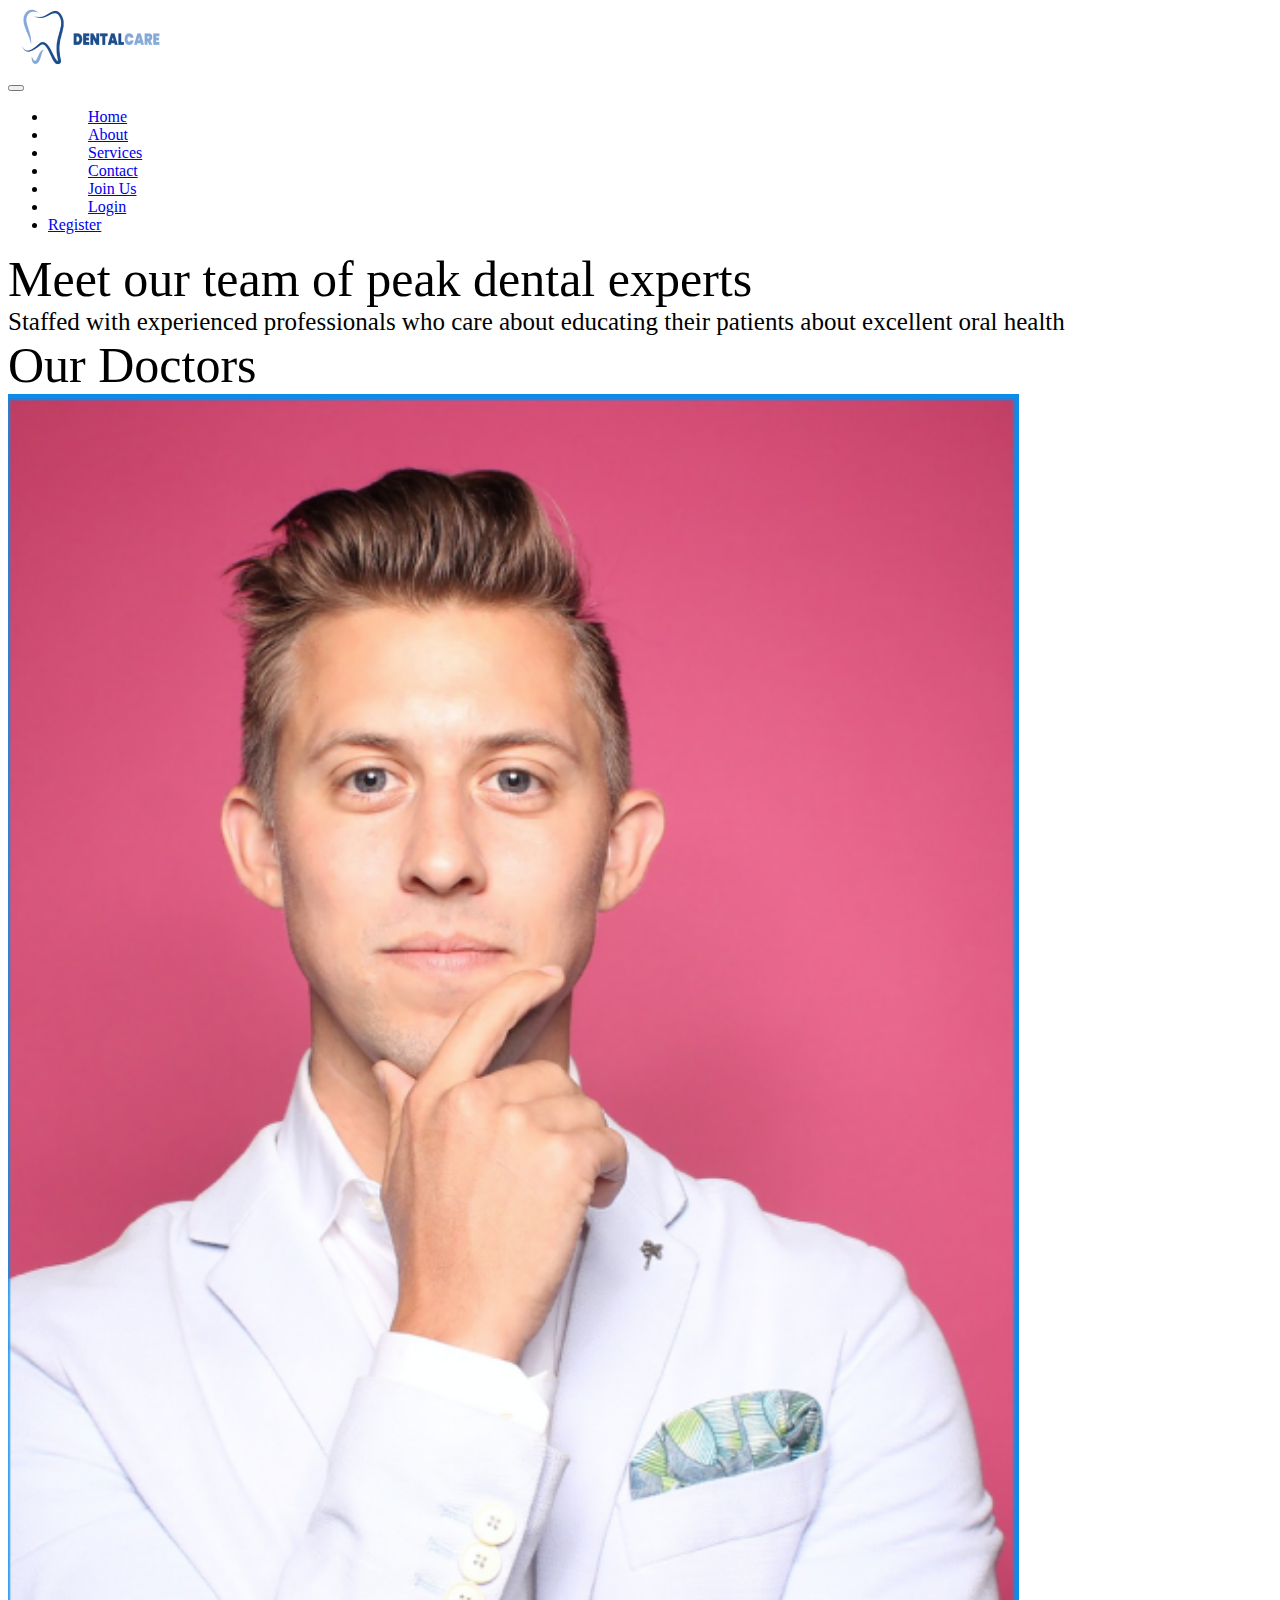
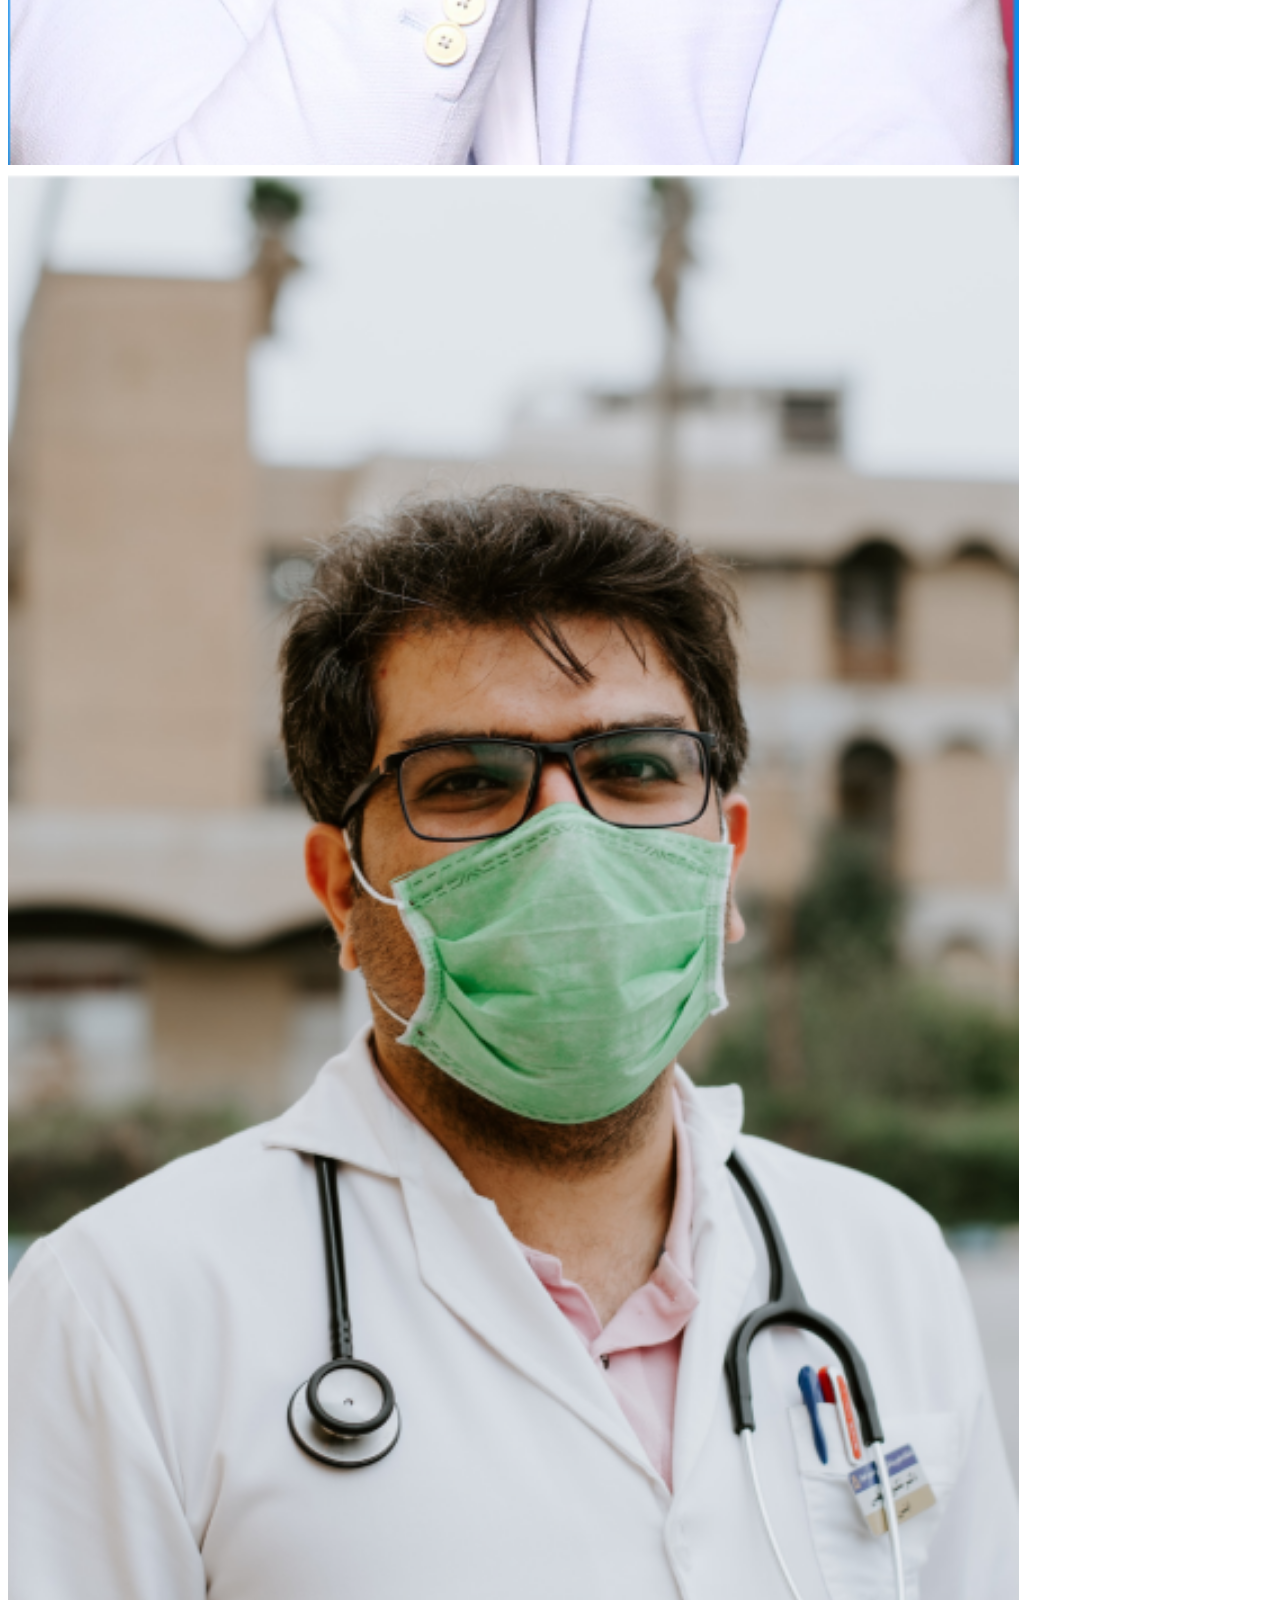
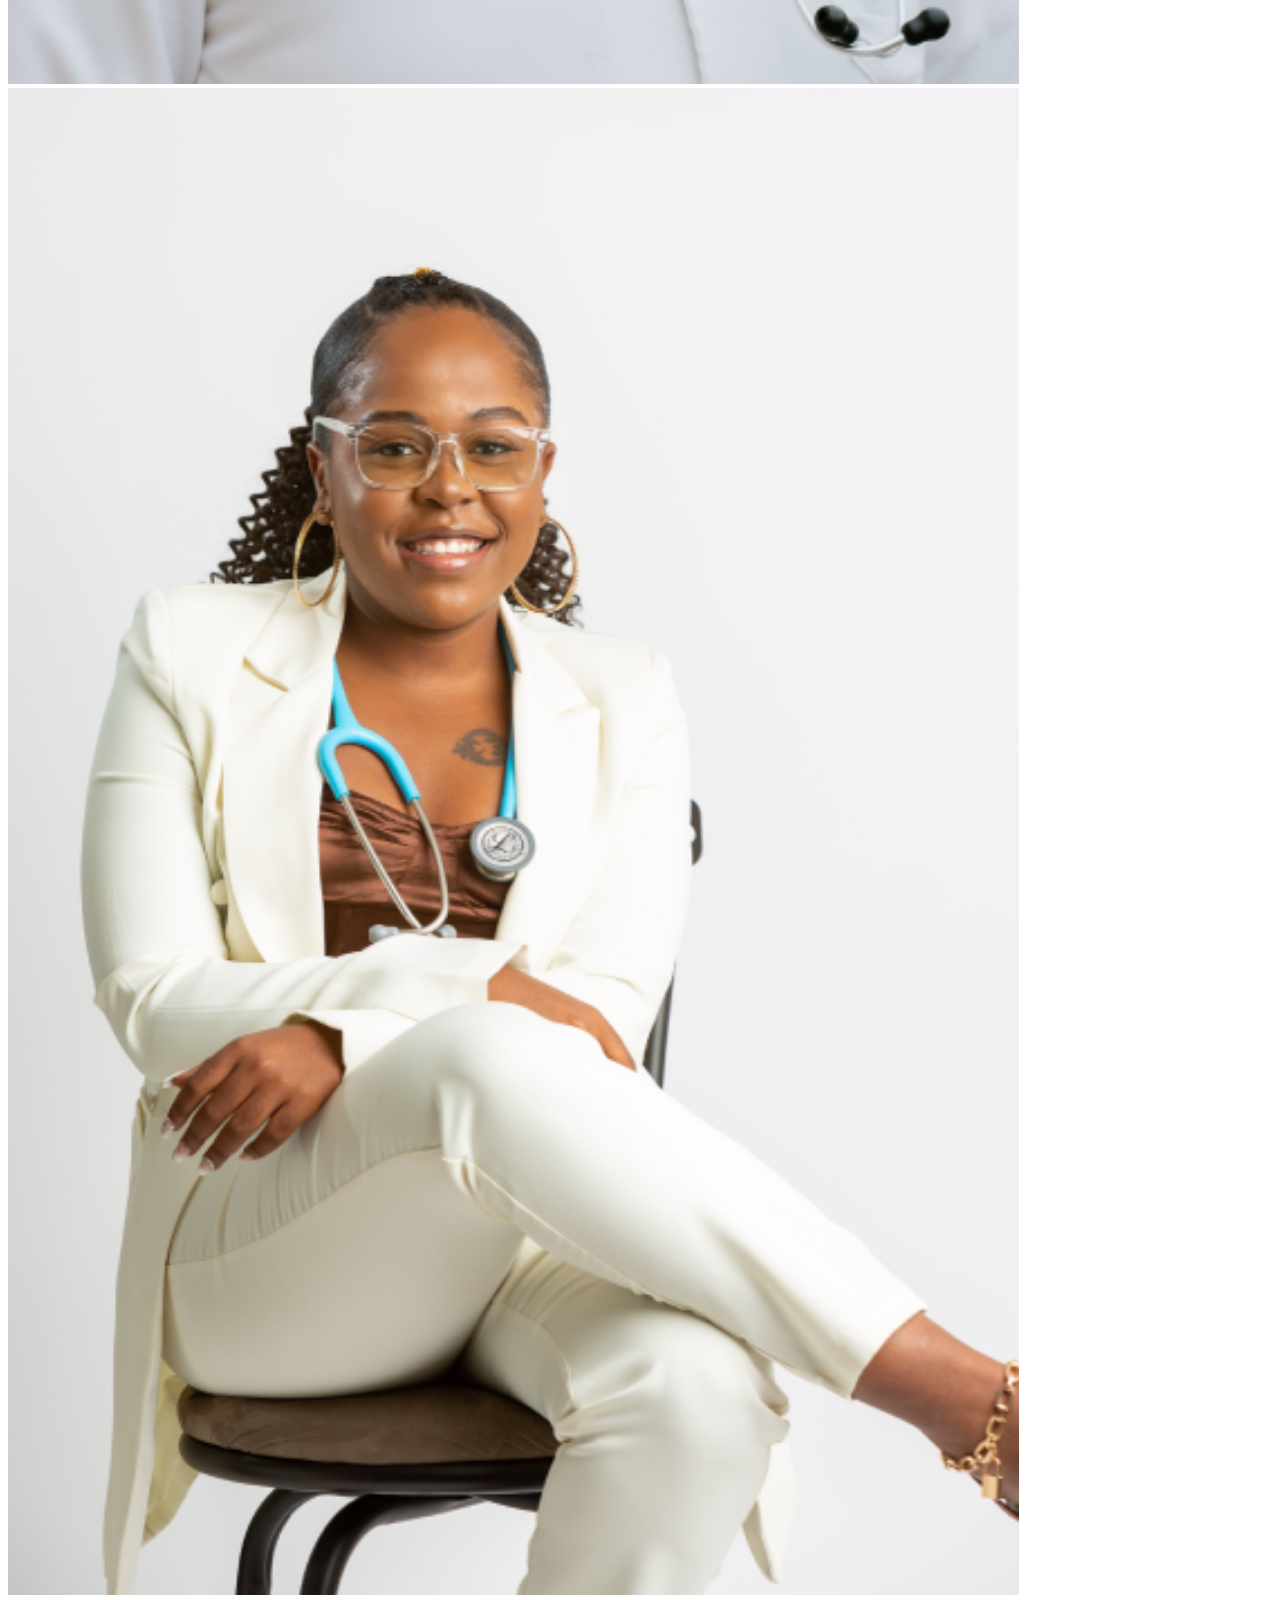
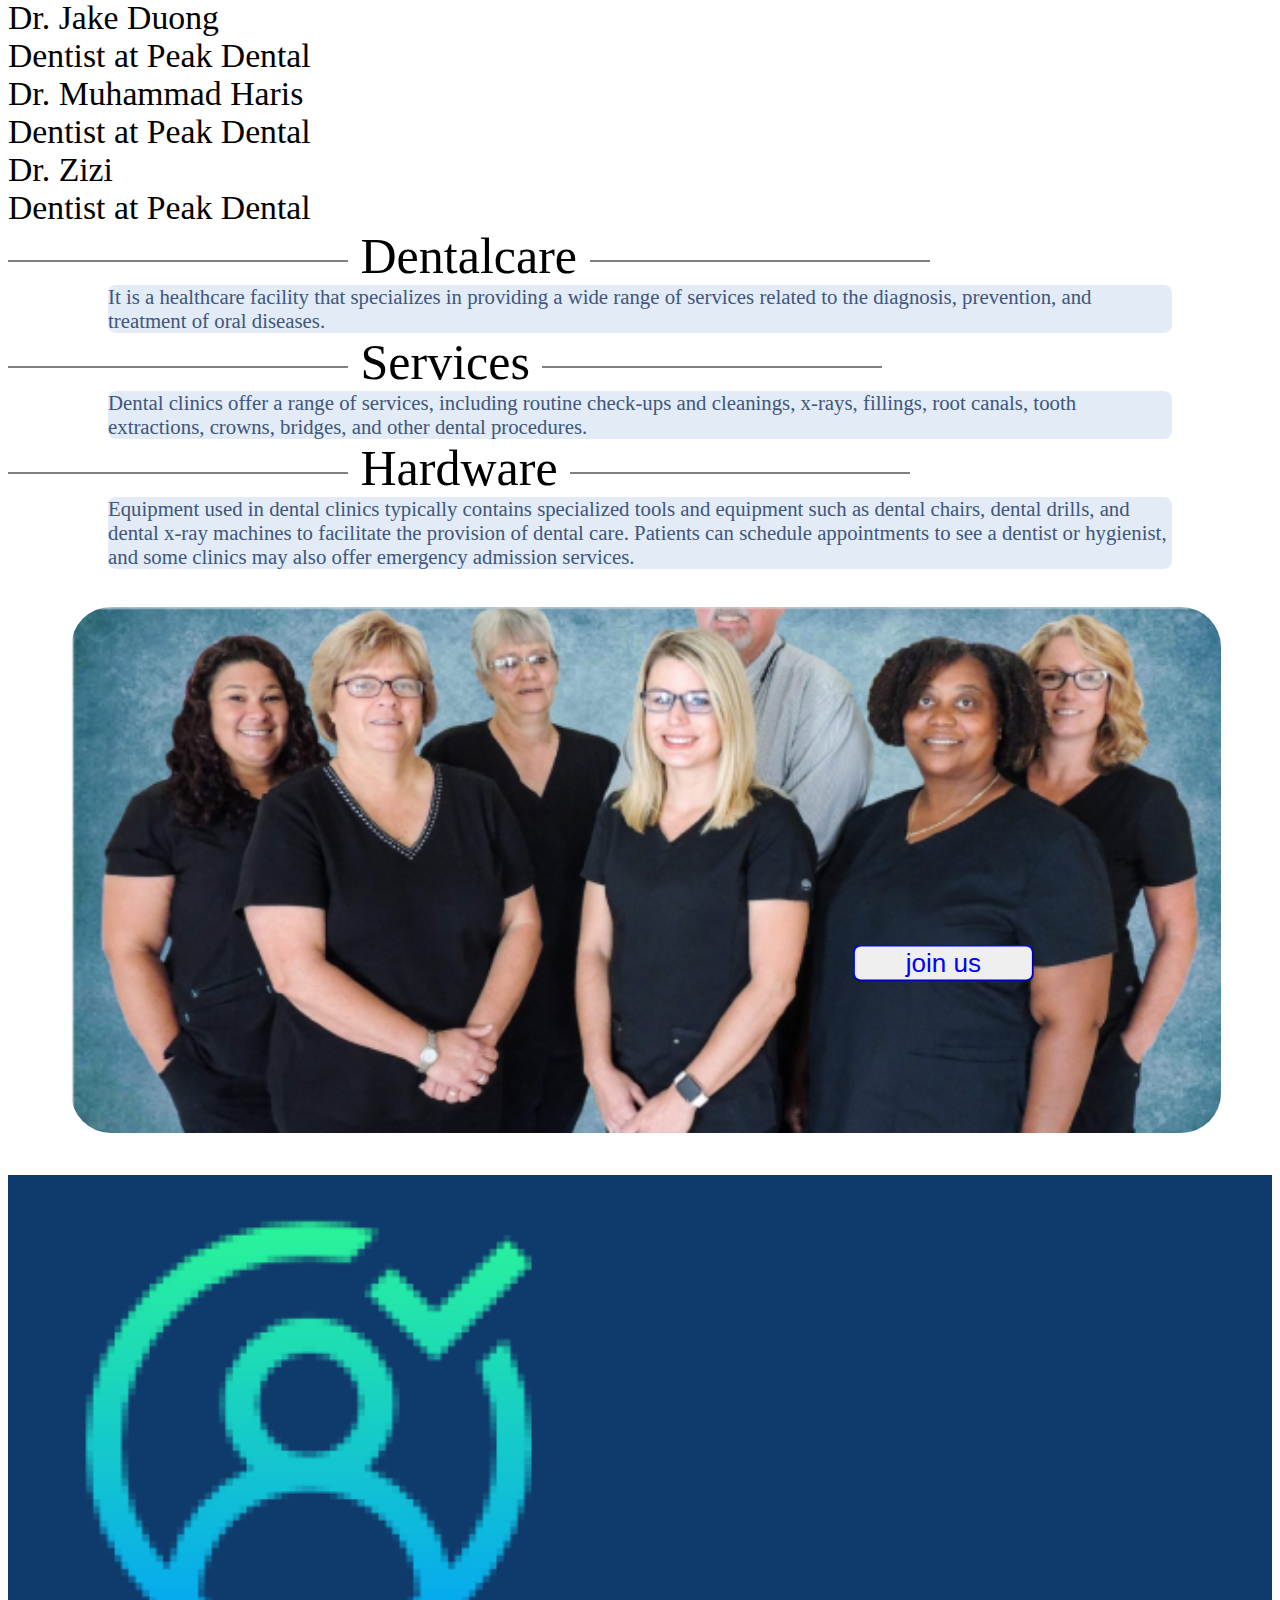
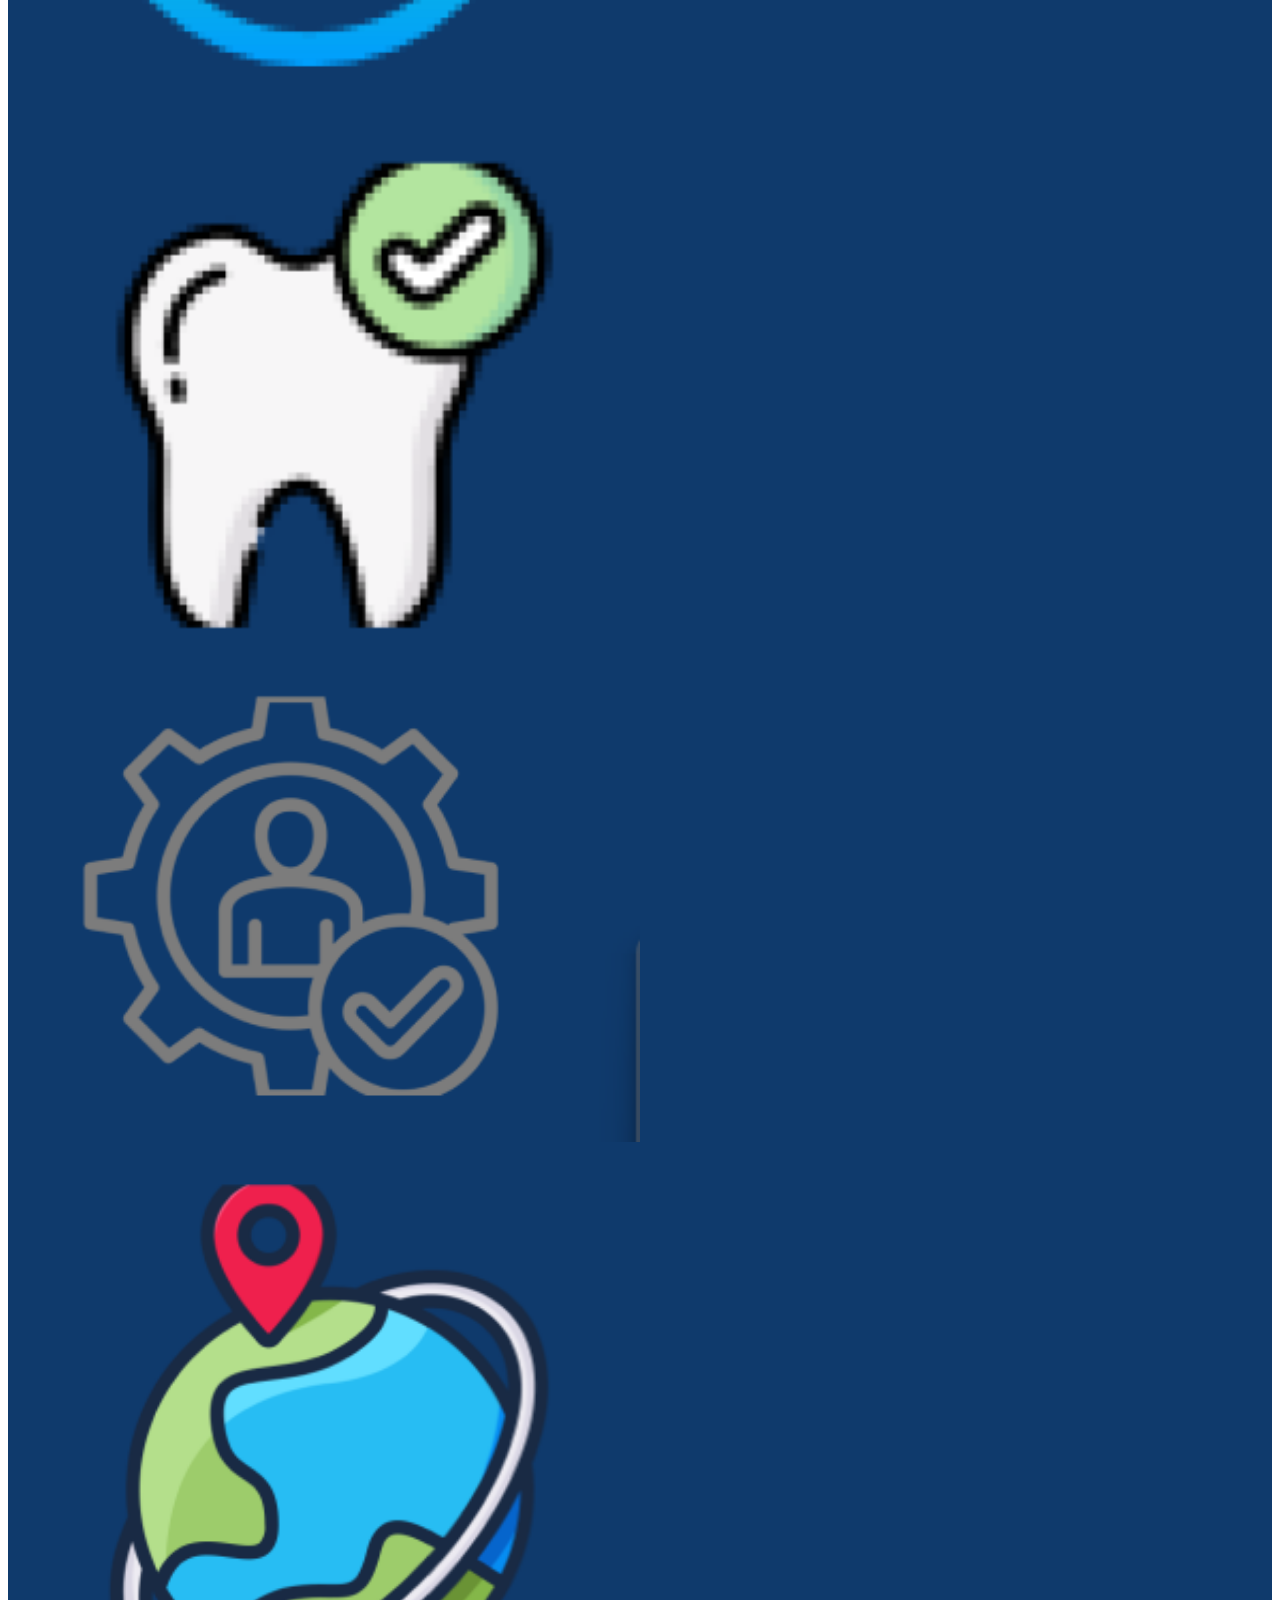
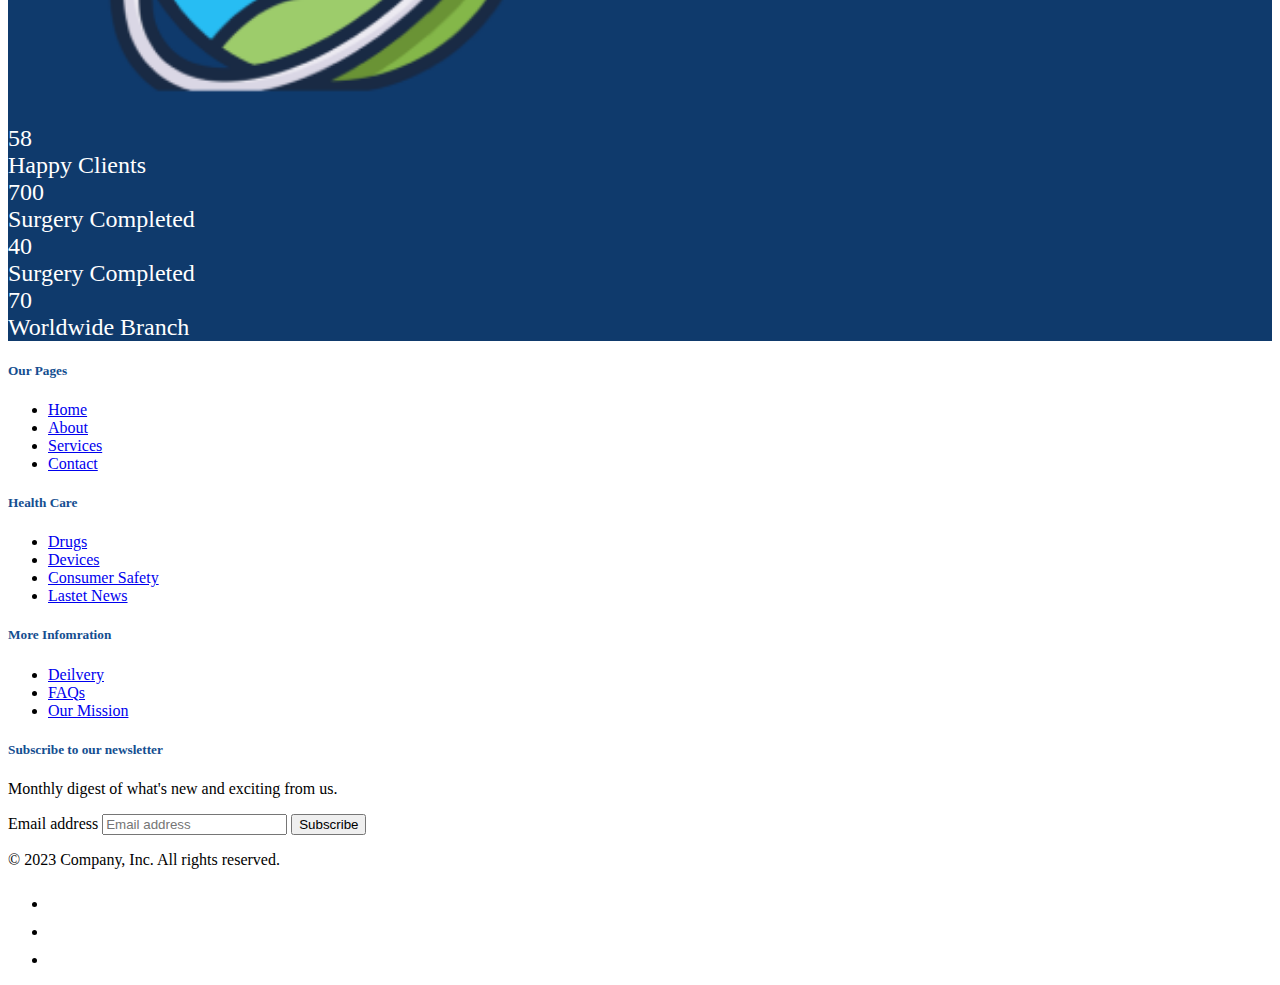
<file: pages/about.html>
<!DOCTYPE html>
<html lang="en">
  <head>
    <meta charset="UTF-8" />
    <meta http-equiv="X-UA-Compatible" content="IE=edge" />
    <meta name="viewport" content="width=device-width, initial-scale=1.0" />
    <link rel="stylesheet" href="../css/about.css" />
    <link
      href="https://cdn.jsdelivr.net/npm/bootstrap@5.3.0-alpha3/dist/css/bootstrap.min.css"
      rel="stylesheet"
      integrity="sha384-KK94CHFLLe+nY2dmCWGMq91rCGa5gtU4mk92HdvYe+M/SXH301p5ILy+dN9+nJOZ"
      crossorigin="anonymous"
    />
    <script
      src="https://cdn.jsdelivr.net/npm/bootstrap@5.3.0-alpha3/dist/js/bootstrap.bundle.min.js"
      integrity="sha384-ENjdO4Dr2bkBIFxQpeoTz1HIcje39Wm4jDKdf19U8gI4ddQ3GYNS7NTKfAdVQSZe"
      crossorigin="anonymous"
    ></script>
    <title>about</title>
  </head>
  <body>
    <!-- start of nav -->
    <nav class="navbar navbar-expand-lg navbar-light bg-light">
      <div class="container-fluid">
        <div class="the-logo">
          <a class="navbar-brand the-logo" href="./index.html"
            ><img src="../images/logo.png" alt="logo"
          /></a>
        </div>

        <button
          class="navbar-toggler"
          type="button"
          data-bs-toggle="collapse"
          data-bs-target="#navbarSupportedContent"
          aria-controls="navbarSupportedContent"
          aria-expanded="false"
          aria-label="Toggle navigation"
        >
          <span class="navbar-toggler-icon"></span>
        </button>
        <div class="collapse navbar-collapse" id="navbarSupportedContent">
          <ul class="navbar-nav ms-auto mb-2 mb-lg-0 header">
            <li class="nav-item">
              <a class="nav-link" aria-current="page" href="../index.html">Home</a>
            </li>
            <li class="nav-item">
              <a class="nav-link active" href="#">About</a>
            </li>
            <li class="nav-item">
              <a class="nav-link" href="services.html">Services</a>
            </li>
            <li class="nav-item">
              <a class="nav-link" href="contact.html">Contact</a>
            </li>
            <li class="nav-item">
              <a class="nav-link" href="joinus.html">Join Us </a>
            </li>
            <li class="nav-item login">
              <a class="nav-link" href="login.html">Login</a>
            </li>
            <li class="nav-item register">
              <a class="btn btn-primary" href="register.html">Register</a>
            </li>
          </ul>
        </div>
      </div>
    </nav>
    <!-- end of nav -->

    <div class="row justify-content-center">
      <div class="col-12 d-flex justify-content-center">
        <label style="font-size: 50px"
          >Meet our team of peak dental experts</label
        >
      </div>
    </div>
    <div class="row justify-content-center">
      <div class="col-12 d-flex justify-content-center">
        <label style="font-size: 25px"
          >Staffed with experienced professionals who care about educating their
          patients about excellent oral health</label
        >
      </div>
    </div>
    <div class="row justify-content-center">
      <div class="col-12 d-flex justify-content-center">
        <label style="font-size: 50px">Our Doctors</label>
      </div>
    </div>
    <div class="row justify-content-center">
      <div class="col-4 d-flex justify-content-center p-2">
        <img
          src="../images/Screenshot 2023-04-14 163851.png"
          alt=""
          height="80%"
          width="80%"
        />
      </div>
      <div class="col-4 d-flex justify-content-center">
        <img
          src="../images/Screenshot 2023-04-14 163932.png"
          alt=""
          height="80%"
          width="80%"
        />
      </div>
      <div class="col-4 d-flex justify-content-center">
        <img
          src="../images/Screenshot 2023-04-14 163944.png"
          alt=""
          height="80%"
          width="80%"
        />
      </div>
    </div>
    <div class="row justify-content-center">
      <div class="col-4 d-flex justify-content-center p-2">
        <label style="font-size: 211%; margin-top: -110px"
          >Dr. Jake Duong<br />Dentist at Peak Dental</label
        >
      </div>
      <div class="col-4 d-flex justify-content-center p-2">
        <label style="font-size: 211%; margin-top: -110px"
          >Dr. Muhammad Haris<br />Dentist at Peak Dental</label
        >
      </div>
      <div class="col-4 d-flex justify-content-center p-2">
        <label style="font-size: 211%; margin-top: -110px"
          >Dr. Zizi<br />Dentist at Peak Dental</label
        >
      </div>
    </div>
    <div
      style="font-size: 50px"
      class="sectionTitle container-fluid text-center my-4"
    >
      <span
        style="
          display: inline-block;
          width: 340px;
          border-bottom: 2px solid gray;
          margin-bottom: 11px;
        "
        class="line"
      ></span>
      Dentalcare
      <span
        style="
          display: inline-block;
          width: 340px;
          border-bottom: 2px solid gray;
          margin-bottom: 11px;
        "
        class="line"
      ></span>
    </div>
    <div class="text">
      It is a healthcare facility that specializes in providing a wide range of
      services related to the diagnosis, prevention, and treatment of oral
      diseases.
    </div>
    <div
      style="font-size: 50px"
      class="sectionTitle container-fluid text-center my-4"
    >
      <span
        style="
          display: inline-block;
          width: 340px;
          border-bottom: 2px solid gray;
          margin-bottom: 11px;
        "
        class="line"
      ></span>
      Services
      <span
        style="
          display: inline-block;
          width: 340px;
          border-bottom: 2px solid gray;
          margin-bottom: 11px;
        "
        class="line"
      ></span>
    </div>
    <div class="text">
      Dental clinics offer a range of services, including routine check-ups and
      cleanings, x-rays, fillings, root canals, tooth extractions, crowns,
      bridges, and other dental procedures.
    </div>
    <div
      style="font-size: 50px"
      class="sectionTitle container-fluid text-center my-4"
    >
      <span
        style="
          display: inline-block;
          width: 340px;
          border-bottom: 2px solid gray;
          margin-bottom: 11px;
        "
        class="line"
      ></span>
      Hardware
      <span
        style="
          display: inline-block;
          width: 340px;
          border-bottom: 2px solid gray;
          margin-bottom: 11px;
        "
        class="line"
      ></span>
    </div>
    <div class="text">
      Equipment used in dental clinics typically contains specialized tools and
      equipment such as dental chairs, dental drills, and dental x-ray machines
      to facilitate the provision of dental care. Patients can schedule
      appointments to see a dentist or hygienist, and some clinics may also
      offer emergency admission services.
    </div>
    <div class="image-container">
      <img src="../images/Screenshot 2023-04-14 172729.png" alt="Your Image" />
      <button class="button">join us</button>
    </div>
    <div class="skils">
      <div class="row justify-content-center">
        <div class="col-3 d-flex justify-content-center p-2">
          <img
            src="../images/Screenshot 2023-04-15 044341.png"
            alt=""
            height="60%"
            width="50%"
          />
        </div>
        <div class="col-3 d-flex justify-content-center">
          <img
            src="../images/Screenshot 2023-04-15 044355.png"
            alt=""
            height="60%"
            width="50%"
          />
        </div>
        <div class="col-3 d-flex justify-content-center">
          <img
            src="../images/Screenshot 2023-04-15 044407.png"
            alt=""
            height="60%"
            width="50%"
          />
        </div>
        <div class="col-3 d-flex justify-content-center">
          <img
            src="../images/Screenshot 2023-04-15 044415.png"
            alt=""
            height="60%"
            width="50%"
          />
        </div>
      </div>
      <div class="row justify-content-center">
        <div class="col-3 d-flex justify-content-center p-2">
          <label style="font-size: 150%; margin-top: -15%; text-align: center"
            >58<br />Happy Clients</label
          >
        </div>
        <div class="col-3 d-flex justify-content-center p-2">
          <label style="font-size: 150%; margin-top: -15%; text-align: center"
            >700<br />Surgery Completed</label
          >
        </div>
        <div class="col-3 d-flex justify-content-center p-2">
          <label style="font-size: 150%; margin-top: -15%; text-align: center"
            >40<br />Surgery Completed</label
          >
        </div>
        <div class="col-3 d-flex justify-content-center p-2">
          <label style="font-size: 150%; margin-top: -15%; text-align: center"
            >70<br />Worldwide Branch</label
          >
        </div>
      </div>
    </div>
    <div class="container">
      <footer class="py-5">
        <div class="row">
          <div class="col-6 col-md-2 mb-3 fotr">
            <h5>Our Pages</h5>
            <ul class="nav flex-column">
              <li class="nav-item mb-2">
                <a href="#" class="nav-link p-0 text-muted footer-hover"
                  >Home</a
                >
              </li>
              <li class="nav-item mb-2">
                <a href="#" class="nav-link p-0 text-muted footer-hover"
                  >About</a
                >
              </li>
              <li class="nav-item mb-2">
                <a href="#" class="nav-link p-0 text-muted footer-hover"
                  >Services</a
                >
              </li>
              <li class="nav-item mb-2">
                <a href="#" class="nav-link p-0 text-muted footer-hover"
                  >Contact</a
                >
              </li>
            </ul>
          </div>
          <div class="col-6 col-md-2 mb-3 fotr">
            <h5>Health Care</h5>
            <ul class="nav flex-column">
              <li class="nav-item mb-2">
                <a href="#" class="nav-link p-0 text-muted footer-hover"
                  >Drugs
                </a>
              </li>
              <li class="nav-item mb-2">
                <a href="#" class="nav-link p-0 text-muted footer-hover"
                  >Devices</a
                >
              </li>
              <li class="nav-item mb-2">
                <a href="#" class="nav-link p-0 text-muted footer-hover"
                  >Consumer Safety</a
                >
              </li>
              <li class="nav-item mb-2">
                <a href="#" class="nav-link p-0 text-muted footer-hover">
                  Lastet News
                </a>
              </li>
            </ul>
          </div>
          <div class="col-6 col-md-2 mb-3 fotr">
            <h5>More Infomration</h5>
            <ul class="nav flex-column">
              <li class="nav-item mb-2">
                <a href="#" class="nav-link p-0 text-muted footer-hover"
                  >Deilvery</a
                >
              </li>
              <li class="nav-item mb-2">
                <a href="#" class="nav-link p-0 text-muted footer-hover"
                  >FAQs</a
                >
              </li>
              <li class="nav-item mb-2">
                <a href="#" class="nav-link p-0 text-muted footer-hover"
                  >Our Mission
                </a>
              </li>
            </ul>
          </div>

          <div class="col-md-5 offset-md-1 mb-3 fotr">
            <form>
              <h5>Subscribe to our newsletter</h5>
              <p>Monthly digest of what's new and exciting from us.</p>
              <div class="d-flex flex-column flex-sm-row w-100 gap-2">
                <label for="newsletter1" class="visually-hidden"
                  >Email address</label
                >
                <input
                  id="newsletter1"
                  type="text"
                  class="form-control"
                  placeholder="Email address"
                />
                <button class="btn btn-primary" type="button">Subscribe</button>
              </div>
            </form>
          </div>
        </div>

        <div
          class="d-flex flex-column flex-sm-row justify-content-between py-4 my-4 border-top"
        >
          <p>&copy; 2023 Company, Inc. All rights reserved.</p>
          <ul class="list-unstyled d-flex">
            <li class="ms-3">
              <a class="link-dark" href="#"
                ><svg class="bi" width="24" height="24">
                  <use xlink:href="#twitter" /></svg
              ></a>
            </li>
            <li class="ms-3">
              <a class="link-dark" href="#"
                ><svg class="bi" width="24" height="24">
                  <use xlink:href="#instagram" /></svg
              ></a>
            </li>
            <li class="ms-3">
              <a class="link-dark" href="#"
                ><svg class="bi" width="24" height="24">
                  <use xlink:href="#facebook" /></svg
              ></a>
            </li>
          </ul>
        </div>
      </footer>
    </div>
  </body>
</html>
</file>
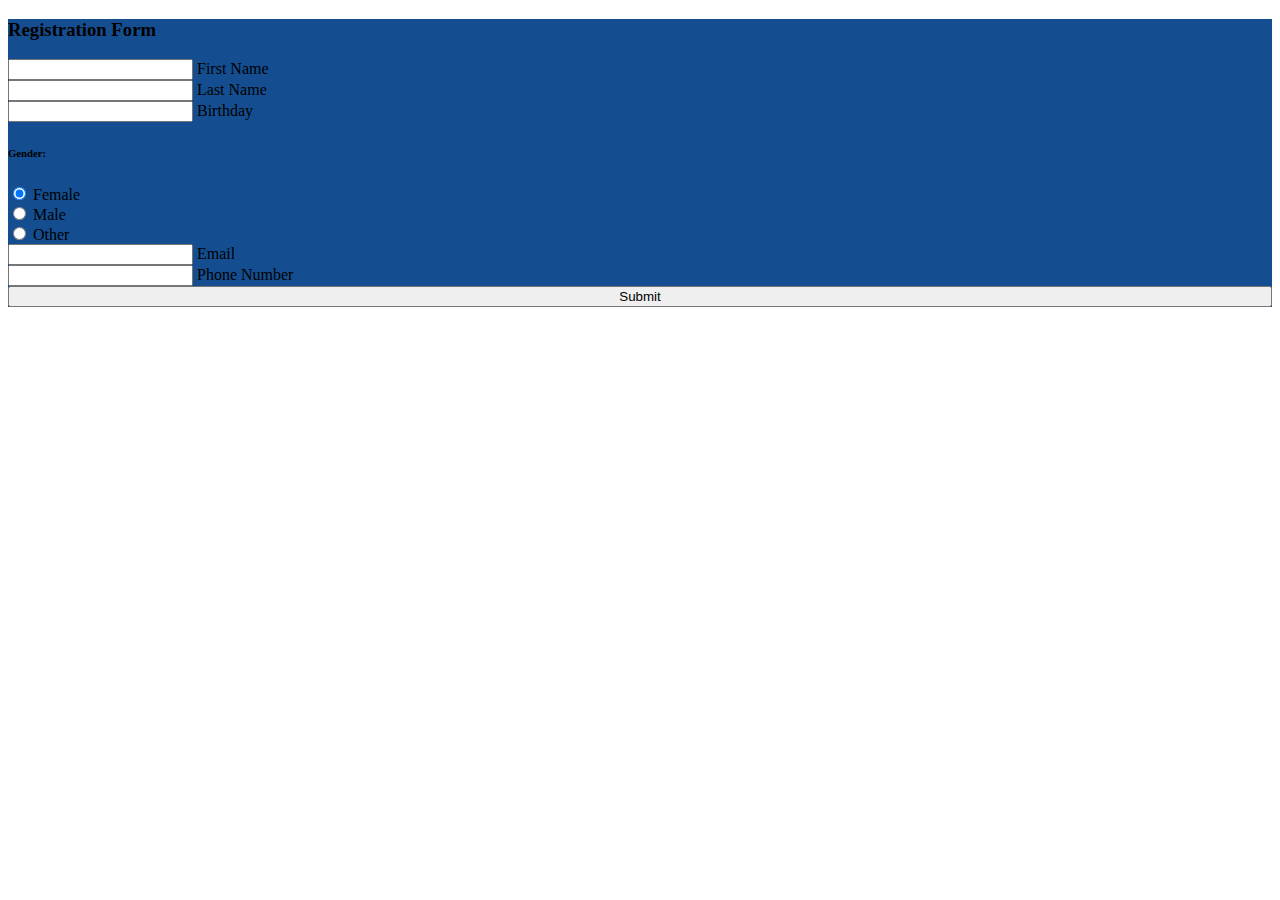
<file: pages/register.html>
<!DOCTYPE html>
<html lang="en">
<head>
  <meta charset="UTF-8">
  <meta http-equiv="X-UA-Compatible" content="IE=edge">
  <meta name="viewport" content="width=device-width, initial-scale=1.0">
  <title>Register</title>
  <link href="https://cdn.jsdelivr.net/npm/bootstrap@5.3.0-alpha3/dist/css/bootstrap.min.css" rel="stylesheet" integrity="sha384-KK94CHFLLe+nY2dmCWGMq91rCGa5gtU4mk92HdvYe+M/SXH301p5ILy+dN9+nJOZ" crossorigin="anonymous">
  <link rel="stylesheet" href="../css/register.css">
</head>
<body>
  <section class="vh-100 background">
    <div class="container py-5 h-100">
      <div class="row justify-content-center align-items-center h-100">
        <div class="col-12 col-lg-9 col-xl-7">
          <div class="card shadow-2-strong card-registration" style="border-radius: 15px;">
            <div class="card-body">
              <h3 class="mb-4 pb-2 pb-md-0 mb-md-5">Registration Form</h3>
              <form>
  
                <div class="row">
                  <div class="col-md-6 mb-4">
  
                    <div class="form-outline">
                      <input type="text" id="firstName" class="form-control form-control-lg" />
                      <label class="form-label" for="firstName">First Name</label>
                    </div>
  
                  </div>
                  <div class="col-md-6 mb-4">
  
                    <div class="form-outline">
                      <input type="text" id="lastName" class="form-control form-control-lg" />
                      <label class="form-label" for="lastName">Last Name</label>
                    </div>
  
                  </div>
                </div>
  
                <div class="row">
                  <div class="col-md-6 mb-4 d-flex align-items-center">
  
                    <div class="form-outline datepicker w-100">
                      <input type="text" class="form-control form-control-lg" id="birthdayDate" />
                      <label for="birthdayDate" class="form-label">Birthday</label>
                    </div>
  
                  </div>
                  <div class="col-md-6 mb-4">
  
                    <h6 class="mb-2 pb-1">Gender: </h6>
  
                    <div class="form-check form-check-inline">
                      <input class="form-check-input" type="radio" name="inlineRadioOptions" id="femaleGender"
                        value="option1" checked />
                      <label class="form-check-label" for="femaleGender">Female</label>
                    </div>
  
                    <div class="form-check form-check-inline">
                      <input class="form-check-input" type="radio" name="inlineRadioOptions" id="maleGender"
                        value="option2" />
                      <label class="form-check-label" for="maleGender">Male</label>
                    </div>
  
                    <div class="form-check form-check-inline">
                      <input class="form-check-input" type="radio" name="inlineRadioOptions" id="otherGender"
                        value="option3" />
                      <label class="form-check-label" for="otherGender">Other</label>
                    </div>
  
                  </div>
                </div>
  
                <div class="row">
                  <div class="col-md-6 mb-4 pb-2">
  
                    <div class="form-outline">
                      <input type="email" id="emailAddress" class="form-control form-control-lg" />
                      <label class="form-label" for="emailAddress">Email</label>
                    </div>
  
                  </div>
                  <div class="col-md-6 mb-4 pb-2">
  
                    <div class="form-outline">
                      <input type="tel" id="phoneNumber" class="form-control form-control-lg" />
                      <label class="form-label" for="phoneNumber">Phone Number</label>
                    </div>
  
                  </div>
                </div>
                <div  style="text-align: center;">
                  <input class="btn btn-primary btn-lg" type="submit" value="Submit" style="width: 100%;"/>
                </div>
              </form>
            </div>
          </div>
        </div>
      </div>
    </div>
  </section>
  
  <script src="https://cdn.jsdelivr.net/npm/bootstrap@5.3.0-alpha3/dist/js/bootstrap.bundle.min.js" integrity="sha384-ENjdO4Dr2bkBIFxQpeoTz1HIcje39Wm4jDKdf19U8gI4ddQ3GYNS7NTKfAdVQSZe" crossorigin="anonymous"></script>
</body>
</html>
</file>
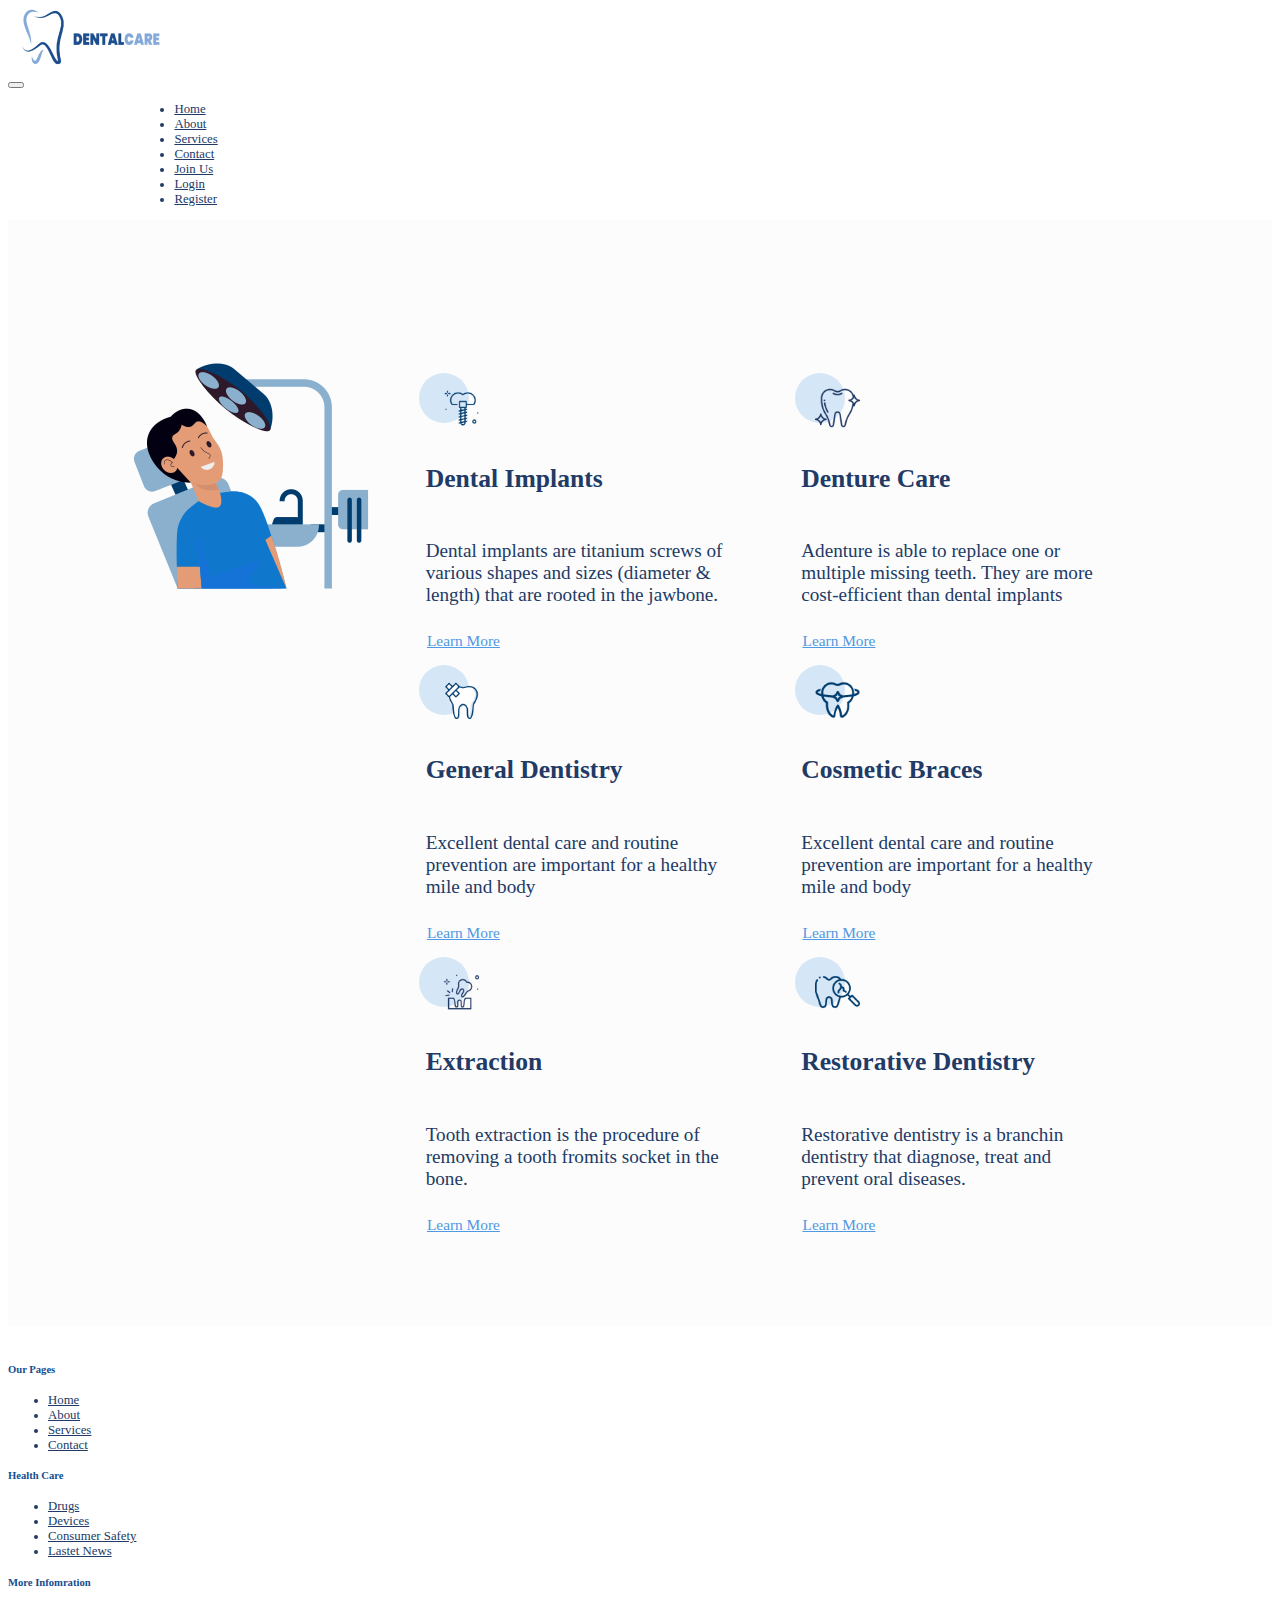
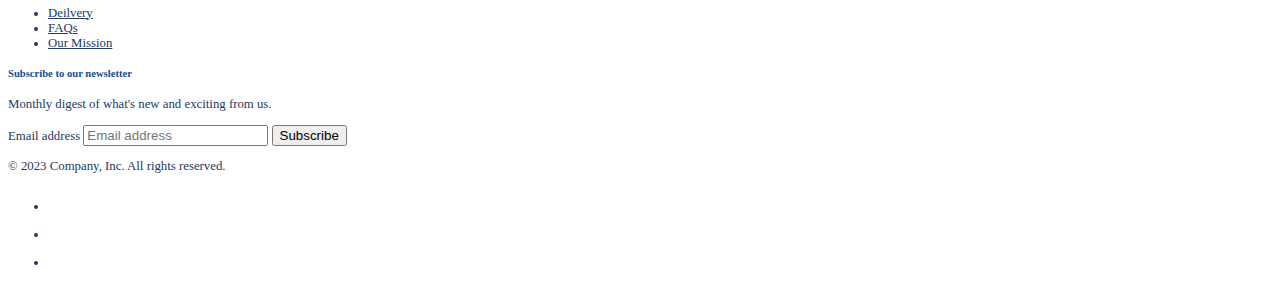
<file: pages/services.html>
<!DOCTYPE html>
<html lang="en">
  <head>
    <meta charset="UTF-8" />
    <meta http-equiv="X-UA-Compatible" content="IE=edge" />
    <link
      rel="stylesheet"
      href="https://maxst.icons8.com/vue-static/landings/line-awesome/line-awesome/1.3.0/css/line-awesome.min.css"
    />
    <link
      href="https://cdn.jsdelivr.net/npm/bootstrap@5.3.0-alpha3/dist/css/bootstrap.min.css"
      rel="stylesheet"
      integrity="sha384-KK94CHFLLe+nY2dmCWGMq91rCGa5gtU4mk92HdvYe+M/SXH301p5ILy+dN9+nJOZ"
      crossorigin="anonymous"
    />
    <link rel="stylesheet" href="../css/services.css" />
    <meta name="viewport" content="width=device-width, initial-scale=1.0" />
    <title>Services</title>
  </head>
  <body>
    <!-- start of nav -->
    <header>
      <nav class="navbar navbar-expand-lg navbar-light bg-light">
        <div class="container-fluid">
          <div class="the-logo">
            <a class="navbar-brand the-logo" href="../index.html"
              ><img src="../images/logo.png" alt="logo"
            /></a>
          </div>

          <button
            class="navbar-toggler"
            type="button"
            data-bs-toggle="collapse"
            data-bs-target="#navbarSupportedContent"
            aria-controls="navbarSupportedContent"
            aria-expanded="false"
            aria-label="Toggle navigation"
          >
            <span class="navbar-toggler-icon"></span>
          </button>
          <div class="collapse navbar-collapse" id="navbarSupportedContent">
            <ul class="navbar-nav ms-auto mb-2 mb-lg-0 header">
              <li class="nav-item">
                <a class="nav-link" aria-current="page" href="../index.html"
                  >Home</a
                >
              </li>
              <li class="nav-item">
                <a class="nav-link" href="about.html">About</a>
              </li>
              <li class="nav-item">
                <a class="nav-link active" href="services.html">Services</a>
              </li>
              <li class="nav-item">
                <a class="nav-link" href="contact.html">Contact</a>
              </li>
              <li class="nav-item">
                <a class="nav-link" href="joinus.html">Join Us </a>
              </li>
              <li class="nav-item login">
                <a class="nav-link" href="login.html">Login</a>
              </li>
              <li class="nav-item register">
                <a class="btn btn-primary" href="register.html">Register</a>
              </li>
            </ul>
          </div>
        </div>
      </nav>
    </header>

    <div class="container-section">
      <div class="col1">
        <img class="img" src="../images/dentist-chair.png" />
      </div>

      <div class="col2">
        <div class="circle">
          <img src="../images/dental-implant.png" alt="your-image" />
        </div>
        <div class="tips-layer">
          <h4>Dental Implants</h4>
          <p>
            Dental implants are titanium screws of various shapes and sizes
            (diameter & length) that are rooted in the jawbone.
          </p>
          <a href="#"> Learn More <i class="las la-arrow-right"></i></a>

          <br />
          <br />
        </div>

        <div class="circle">
          <img src="../images/Genera.png" alt="your-image" />
        </div>
        <div class="tips-layer">
          <h4>General Dentistry</h4>
          <p>
            Excellent dental care and routine prevention are important for a
            healthy mile and body
          </p>
          <a href="#"> Learn More <i class="las la-arrow-right"></i></a>

          <br />
          <br />
        </div>
        <div class="circle">
          <img src="../images/tooth-extraction.png" alt="your-image" />
        </div>
        <div class="tips-layer">
          <h4>Extraction</h4>

          <p>
            Tooth extraction is the procedure of removing a tooth fromits socket
            in the bone.
          </p>
          <a href="#"> Learn More <i class="las la-arrow-right"></i></a>

          <br />
          <br />
        </div>
      </div>

      <div class="col3">
        <div class="circle">
          <img src="../images/tooth.png" alt="your-image" />
        </div>
        <div class="tips-layer">
          <h4>Denture Care</h4>

          <p>
            Adenture is able to replace one or multiple missing teeth. They are
            more cost-efficient than dental implants
          </p>

          <a href="#"> Learn More <i class="las la-arrow-right"></i></a>

          <br />
          <br />

          <div class="circle">
            <img src="../images/dental-care.png" alt="your-image" />
          </div>
          <div class="tips-layer">
            <h4>Cosmetic Braces</h4>

            <p>
              Excellent dental care and routine prevention are important for a
              healthy mile and body
            </p>
            <a href="#"> Learn More <i class="las la-arrow-right"></i></a>

            <br />
            <br />

            <div class="circle">
              <img src="../images/Restorative.png" alt="your-image" />
            </div>
            <div class="tips-layer">
              <h4>Restorative Dentistry</h4>

              <p>
                Restorative dentistry is a branchin dentistry that diagnose,
                treat and prevent oral diseases.
              </p>
              <a href="#"> Learn More <i class="las la-arrow-right"></i></a>

              <br />
              <br />
            </div>
          </div>
        </div>
      </div>
    </div>
  </body>
  <!-- start of footer -->
  <div class="container">
    <footer class="py-5">
      <div class="row">
        <div class="col-6 col-md-2 mb-3 fotr">
          <h5>Our Pages</h5>
          <ul class="nav flex-column">
            <li class="nav-item mb-2">
              <a href="#" class="nav-link p-0 text-muted footer-hover">Home</a>
            </li>
            <li class="nav-item mb-2">
              <a href="#" class="nav-link p-0 text-muted footer-hover">About</a>
            </li>
            <li class="nav-item mb-2">
              <a href="#" class="nav-link p-0 text-muted footer-hover"
                >Services</a
              >
            </li>
            <li class="nav-item mb-2">
              <a href="#" class="nav-link p-0 text-muted footer-hover"
                >Contact</a
              >
            </li>
          </ul>
        </div>
        <div class="col-6 col-md-2 mb-3 fotr">
          <h5>Health Care</h5>
          <ul class="nav flex-column">
            <li class="nav-item mb-2">
              <a href="#" class="nav-link p-0 text-muted footer-hover"
                >Drugs
              </a>
            </li>
            <li class="nav-item mb-2">
              <a href="#" class="nav-link p-0 text-muted footer-hover"
                >Devices</a
              >
            </li>
            <li class="nav-item mb-2">
              <a href="#" class="nav-link p-0 text-muted footer-hover"
                >Consumer Safety</a
              >
            </li>
            <li class="nav-item mb-2">
              <a href="#" class="nav-link p-0 text-muted footer-hover">
                Lastet News
              </a>
            </li>
          </ul>
        </div>
        <div class="col-6 col-md-2 mb-3 fotr">
          <h5>More Infomration</h5>
          <ul class="nav flex-column">
            <li class="nav-item mb-2">
              <a href="#" class="nav-link p-0 text-muted footer-hover"
                >Deilvery</a
              >
            </li>
            <li class="nav-item mb-2">
              <a href="#" class="nav-link p-0 text-muted footer-hover">FAQs</a>
            </li>
            <li class="nav-item mb-2">
              <a href="#" class="nav-link p-0 text-muted footer-hover"
                >Our Mission
              </a>
            </li>
          </ul>
        </div>

        <div class="col-md-5 offset-md-1 mb-3 fotr">
          <form>
            <h5>Subscribe to our newsletter</h5>
            <p>Monthly digest of what's new and exciting from us.</p>
            <div class="d-flex flex-column flex-sm-row w-100 gap-2">
              <label for="newsletter1" class="visually-hidden"
                >Email address</label
              >
              <input
                id="newsletter1"
                type="text"
                class="form-control"
                placeholder="Email address"
              />
              <button class="btn btn-primary" type="button">Subscribe</button>
            </div>
          </form>
        </div>
      </div>

      <div
        class="d-flex flex-column flex-sm-row justify-content-between py-4 my-4 border-top"
      >
        <p>&copy; 2023 Company, Inc. All rights reserved.</p>
        <ul class="list-unstyled d-flex">
          <li class="ms-3">
            <a class="link-dark" href="#"
              ><svg class="bi" width="24" height="24">
                <use xlink:href="#twitter" /></svg
            ></a>
          </li>
          <li class="ms-3">
            <a class="link-dark" href="#"
              ><svg class="bi" width="24" height="24">
                <use xlink:href="#instagram" /></svg
            ></a>
          </li>
          <li class="ms-3">
            <a class="link-dark" href="#"
              ><svg class="bi" width="24" height="24">
                <use xlink:href="#facebook" /></svg
            ></a>
          </li>
        </ul>
      </div>
    </footer>
  </div>
  <script
    src="https://cdn.jsdelivr.net/npm/bootstrap@5.3.0-alpha3/dist/js/bootstrap.bundle.min.js"
    integrity="sha384-ENjdO4Dr2bkBIFxQpeoTz1HIcje39Wm4jDKdf19U8gI4ddQ3GYNS7NTKfAdVQSZe"
    crossorigin="anonymous"
  ></script>
  <!-- end of footer -->
</html>
</file>
<file: css/index.css>
.layout {
  width: 98%;
}
.doctors-section {
  display: grid;
  grid-template-columns: repeat(auto-fit, minmax(250px, auto));
}
.info {
  display: flex;
  flex-direction: column;
  justify-content: center;
}
.info h1 {
  font-size: 2rem;
  color: #144e90;
}
.info p {
  color: #c2c5c7;
  width: 70%;
}
.btn-doctor-section {
  max-width: 33%;
  text-align: center;
  background-color: #144e90;
}
.btn-doctor-section:hover {
  font-weight: bold;
  padding: 10px;
  background: #144e90;
}
.info a {
  font-size: 14px;
}
.Doctors-section {
  width: 100%;
}
.con-doctors {
  background-color: rgb(255, 255, 255);
  max-width: 100%;
  display: flex;
  flex-wrap: wrap;
  justify-content: center;
  gap: 34px;
}
.her {
  padding: 30px 0;
  /* Rectangle 36 */

  background-color: #144e90;
  /* Inside auto layout */

  border: 2px solid #144e90;
  border-radius: 16px;
  max-width: 250px;
  display: flex;
  flex-direction: column;
  justify-content: center;
  align-items: center;
  -webkit-border-radius: 16px;
  -moz-border-radius: 16px;
  -ms-border-radius: 16px;
  -o-border-radius: 16px;
}
.her h6 {
  max-width: 90%;
  text-align: center;
  font-size: 10px;
}
.her p,
h6 {
  color: #acb2b7;
  opacity: 0.8;
}
.her h3 {
  padding-bottom: 10px;
  font-size: 1.5rem;
  color: white;
}
</file>
<file: css/style.css>
/* footer And Nav Style */
.fotr h5 {
  color: #144e90;
}
.nav-link:hover {
  color: #144e90;
  font-weight: bold;
}
.footer-hover:hover {
  color: #144e90 !important;
}
.header .nav-item .nav-link {
  margin-left: 40px;
}
.nav-link:hover {
    color: #144e90
     !important; 

}
</file>
<file: css/about.css>
@import url("style.css");

.text {
  background-color: rgb(226, 235, 246);
  font-size: 130%;
  border-radius: 8px;
  margin-right: 100px;
  margin-left: 100px;
  color: rgb(64, 86, 124);
}
.image-container {
  position: relative;
}
.label {
  position: absolute;
  bottom: 0;
  left: 50%;
  transform: translateX(-50%);
  background-color: rgba(255, 255, 255, 0.8);
  padding: 10px;
  font-weight: bold;
  font-size: 16px;
}

.image-container img {
  position: relative;
  margin: 3%;
  width: 91%;
  left: 2%;
  border-radius: 40px;
}
.button {
  position: absolute;
  left: 74%;
  top: 65%;
  padding-left: 4%;
  font-size: 26px;
  padding-right: 4%;
  color: blue;
  border-color: blue;
  border-radius: 8px;
  transform: translate(-50%, -50%);
  z-index: 1;
}
.skils {
  background-color: rgb(15, 58, 108);
  color: white;
}

@media (max-width: 576px) {
  body {
    font-size: 10px;
  }
}

@media (min-width: 576.5px) and (max-width: 1200px) {
  body {
    font-size: 30px;
  }
}
</file>
<file: css/register.css>
.background {

  /* W3C, IE 10+/ Edge, Firefox 16+, Chrome 26+, Opera 12+, Safari 7+ */
  background: #144E90;
  }
  
  .card-registration .select-input.form-control[readonly]:not([disabled]) {
  font-size: 1rem;
  line-height: 2.15;
  padding-left: .75em;
  padding-right: .75em;
  }
  .card-registration .select-arrow {
  top: 13px;
  }
</file>
<file: css/services.css>
.collapse{
    margin-left: 10%;
    justify-content: space-between;
 }
 .navbar-nav {
    justify-content: space-between;
    width: 55%;
 }
 .form-inline{
     margin-right: 5%;
     width: 15%;
     justify-content: space-between;
 }
 .form-inline >button{
     background-color: #213a66;
     color: white;
 }
 
 .form-inline >a{
     color: #213a66;
     font-weight: bold;
 }
 
 a{
    color: #213a66;
 }
 



html{
    font-size: 80%;
    overflow-x: hidden;
}
body{
    color: #213A66;
}
.circle {
    width: 50px;
    height: 50px;
    background-color: #D5E6F7;
    border-radius: 50%;

    position: relative;
}

.circle img {
    width: 90%;
    height: 90%;
    position: absolute;
    left: 20px;
    top: 70%;
    transform: translateY(-50%);
}
.container-section{
    background-color: #FCFCFC;
    min-height: 100vh;
    padding: 10rem 9% 2rem;  /*top| left and right | bottom */
    margin-bottom: 3rem;
    display: grid;
   gap: 1rem;
    grid-template-columns: repeat(3, 25% 35% 35%);
    grid-template-rows: repeat(3,30%);
    


}
@media screen and (max-width: 980px) {
    .container-section  {
        display: grid;
    grid-template-columns: 1fr;
    margin-top: 2rem;
   
  }}
  @media screen and (max-width: 980px) {
    .container-section .img {
        width: 100%;
        height: 100%;
    
   
  }}

  
.col1{
}
.col2{
    padding: 2rem;
   
    

    }
    .col3{
        padding: 2rem;
   
        }

        .tips-layer h4{
            padding: 0.5rem;
            font-size: 2rem;
        }
        .tips-layer p{
            color:#213A66;
            font-size:1.5rem;
            padding: 0.5rem;
           
        }
        .tips-layer a{
            color:#4F98E2;
            font-size:1.2rem;
            padding: 0.6rem;
           
        }
        /* footer And Nav Style */
.fotr h5 {
    color: #144e90;
  }
  .nav-link:hover {
    color: #144e90;
    font-weight: bold;
  }
  .footer-hover:hover {
    color: #144e90 !important;
  }
</file>
